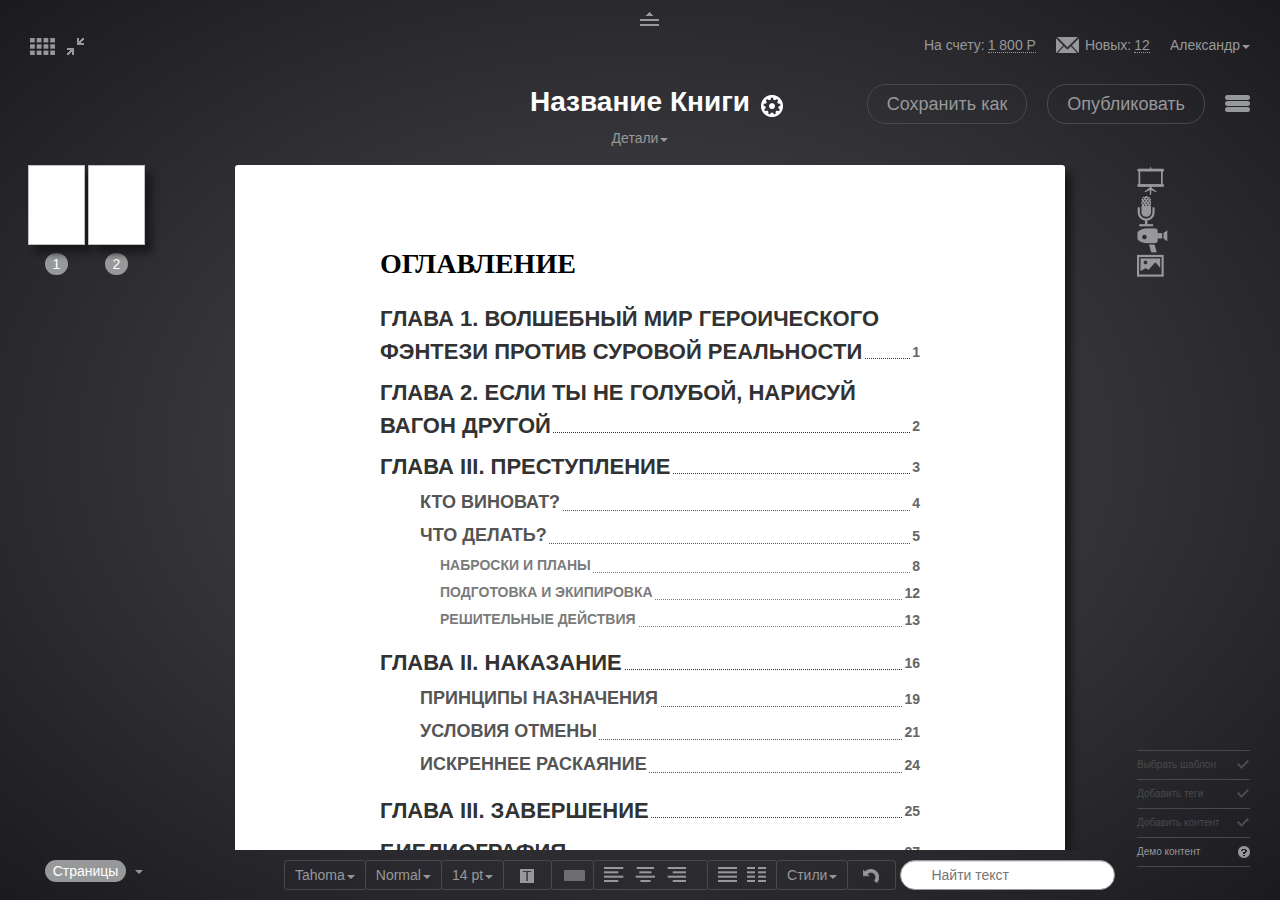
<file: index.html>
<!DOCTYPE html>
<html>
  <head>
    <meta charset="utf-8">
    <title>LO</title>
    <link href="./css/main.css" rel="stylesheet">
    <script data-main="js/app" src="./js/lib/require.js"></script>
  </head>
  <body>
    <div id="top">
      <div class="controls">
        <span class="bar"><span class="up"></span></span>
      </div>
      <div class="row">
        <div class="win-control">
          <span class="ico dashboard"></span><span class="ico resize-small"></span>
        </div>
        <div class="personal-panel">
          <div class="account">
            <span>На счету:<em>1 800 Р</em></span>
          </div>
          <div class="msg">
            <span>Новых:<em>12</em></span>
          </div>
          <div class="login">
            <div class="dropdown">
              <span>Александр<b class="caret"></b></span>
              <ul>
                <li>
                  1
                </li>
                <li>
                  2
                </li>
              </ul>
            </div>
          </div>
        </div>
      </div>
      <div class="row">
        <div class="centr">
          <div class="row">
            <h1 class="book-name">
              Название Книги<span class="ico settings"></span>
            </h1>
            <div class="book-control">
              <a class="btn">Сохранить как</a><a class="btn">Опубликовать</a><a class="collapse"><span class="collapse-bar">
                  <div class="icon-bar"></div>
                  <div class="icon-bar"></div>
                  <div class="icon-bar"></div>
                </span></a>
            </div>
          </div>
          <div class="row">
            <div class="dropdown">
              <span class="spec">Детали<b class="caret"></b></span>
              <ul>
                <li>
                  1
                </li>
                <li>
                  2
                </li>
              </ul>
            </div>
          </div>
        </div>
      </div>
    </div>
    <div id="left-side">
      <div class="content">
        <ul class="prev-pages">
          <li>
            <div class="prev-page">
              <img>
            </div>
            <span class="num-page">1</span>
          </li>
          <li>
            <div class="prev-page">
              <img>
            </div>
            <span class="num-page">2</span>
          </li>
        </ul>
      </div>
    </div>
    <div id="right-side">
      <div class="content">
        <div class="media">
          <ul>
            <li>
              <span class="ico prezent"></span>
            </li>
            <li>
              <span class="ico micro"></span>
            </li>
            <li>
              <span class="ico camera"></span>
            </li>
            <li>
              <span class="ico pictr"></span>
            </li>
          </ul>
        </div>
        <div class="info">
          <ul>
            <li>
              <span>Выбрать шаблон</span>
            </li>
            <li>
              <span>Добавить теги </span>
            </li>
            <li>
              <span>Добавить контент</span>
            </li>
            <li class="state-quest">
              <span>Демо контент</span>
            </li>
          </ul>
        </div>
      </div>
    </div>
    <div id="main">
      <div class="content page_container">
        <div class="page">
          <div class="container">
            <h1 class="toc_title">
              Оглавление
            </h1>
            <ul class="toc">
              <li>
                <p>
                  <span class="toc_text">ГЛАВА 1. ВОЛШЕБНЫЙ МИР ГЕРОИЧЕСКОГО ФЭНТЕЗИ ПРОТИВ СУРОВОЙ РЕАЛЬНОСТИ</span><span class="dotted_line"></span><span class="toc_num_page">1</span>
                </p>
              </li>
              <li>
                <p>
                  <span class="toc_text">ГЛАВА 2. ЕСЛИ ТЫ НЕ ГОЛУБОЙ, НАРИСУЙ ВАГОН ДРУГОЙ</span><span class="dotted_line"></span><span class="toc_num_page">2</span>
                </p>
              </li>
              <li>
                <p>
                  <span class="toc_text">глава III. Преступление</span><span class="dotted_line"></span><span class="toc_num_page">3</span>
                </p>
                <ul>
                  <li>
                    <p>
                      <span class="toc_text">Кто виноват?</span><span class="dotted_line"></span><span class="toc_num_page">4</span>
                    </p>
                  </li>
                  <li>
                    <p>
                      <span class="toc_text">Что делать?</span><span class="dotted_line"></span><span class="toc_num_page">5</span>
                    </p>
                    <ul>
                      <li>
                        <p>
                          <span class="toc_text">Наброски и планы</span><span class="dotted_line"></span><span class="toc_num_page">8</span>
                        </p>
                      </li>
                      <li>
                        <p>
                          <span class="toc_text">подготовка и экипировка</span><span class="dotted_line"></span><span class="toc_num_page">12</span>
                        </p>
                      </li>
                      <li>
                        <p>
                          <span class="toc_text">решительные действия</span><span class="dotted_line"></span><span class="toc_num_page">13</span>
                        </p>
                      </li>
                    </ul>
                  </li>
                </ul>
              </li>
              <li>
                <p>
                  <span class="toc_text">глава II. наказание</span><span class="dotted_line"></span><span class="toc_num_page">16</span>
                </p>
                <ul>
                  <li>
                    <p>
                      <span class="toc_text">Принципы назначения</span><span class="dotted_line"></span><span class="toc_num_page">19</span>
                    </p>
                  </li>
                  <li>
                    <p>
                      <span class="toc_text">Условия отмены</span><span class="dotted_line"></span><span class="toc_num_page">21</span>
                    </p>
                  </li>
                  <li>
                    <p>
                      <span class="toc_text">Искреннее раскаяние</span><span class="dotted_line"></span><span class="toc_num_page">24</span>
                    </p>
                  </li>
                </ul>
              </li>
              <li>
                <p>
                  <span class="toc_text">глава III. Завершение</span><span class="dotted_line"></span><span class="toc_num_page">25</span>
                </p>
              </li>
              <li>
                <p>
                  <span class="toc_text">Библиография</span><span class="dotted_line"></span><span class="toc_num_page">27</span>
                </p>
              </li>
            </ul>
          </div>
        </div>
        <div class="page">
          <div class="container">
            <h2>
              Main content
            </h2>
            <p>
              Lorem ipsum dolor sit amet, consectetuer adipiscing elit. Morbi eget elit. Donec pulvinar. Fusce non est ac libero blandit laoreet. Pellentesque iaculis erat. Cras ullamcorper. Vivamus et nibh. Quisque vel leo vitae felis hendrerit fermentum. Donec consectetuer, nunc id mattis elementum, lacus ligula fringilla leo, quis varius lacus turpis sit amet massa. Morbi accumsan ante suscipit ipsum. Curabitur non tellus nec metus venenatis iaculis. Donec tempor nunc. Mauris sit amet erat. Vestibulum sed nulla ac nisl dapibus porta. Praesent a nisi quis nisl cursus tempor. Praesent semper laoreet nisl. Donec id urna.
            </p>
          </div>
          <div class="page-tools">
            <span class="ico select"></span><span class="ico text"></span>
          </div>
        </div>
      </div>
    </div>
    <div id="footer">
      <div class="content">
        <div class="filter-page">
          <ul>
            <li>
              <span>Главы</span>
            </li>
            <li>
              <span>Тизеры</span>
            </li>
            <li>
              <span>Отбивки</span>
            </li>
            <li>
              <span>Демо</span>
            </li>
            <li class="selected">
              <span>Страницы</span>
            </li>
          </ul>
          <b class="caret"></b>
        </div>
        <div class="tools">
          <ul class="editor">
            <li>
              <span>Tahoma<b class="caret"></b></span>
            </li>
            <li>
              <span>Normal<b class="caret"></b></span>
            </li>
            <li>
              <span>14 pt<b class="caret"></b></span>
            </li>
            <li>
              <span class="ico text-color"></span>
            </li>
            <li>
              <span class="ico bgr-color"><i></i></span>
            </li>
            <li>
              <span class="ico text-al-left"></span><span class="ico text-al-center"></span><span class="ico text-al-right"></span>
            </li>
            <li>
              <span class="ico column-one"></span><span class="ico column-two"></span>
            </li>
            <li>
              <span>Стили<b class="caret"></b></span>
            </li>
            <li>
              <span class="ico undo"></span>
            </li>
          </ul>
          <div class="search">
            <input placeholder="Найти текст">
          </div>
        </div>
      </div>
    </div>
  </body>
</html>
<div class="popover top search-result blue-title dn">
  <div class="arrow"></div>
  <div class="popover-content">
    <dl>
      <dt>
        В тексте:
      </dt>
      <dd>
        <strong>Desire For A Beter </strong><a>стр. 61</a>
      </dd>
      <dd>
        <strong>Desire For A Beter </strong><a>стр. 121</a>
      </dd>
      <dd>
        <strong>Desire For A Beter </strong><a>стр. 139</a>
      </dd>
    </dl>
    <dl>
      <dt>
        В заголовках:
      </dt>
      <dd>
        <strong>Desire For A Beter </strong><a>стр. 61</a>
      </dd>
    </dl>
    <dl>
      <dt>
        В подписях:
      </dt>
      <dd>
        <strong>Desire For A Beter </strong><a>стр. 115</a>
      </dd>
    </dl>
  </div>
  <h3 class="popover-title">
    Все результаты     
  </h3>
</div>
<div class="popover left medialib pic dn">
  <div class="arrow"></div>
  <div class="popover-content">
    <div class="dir">
      <ul>
        <li class="active">
          <span>Photobank</span>
          <ul>
            <li class="active">
              <div class="stick"></div>
              <span>Sunlowers</span>
            </li>
            <li>
              <div class="stick"></div>
              <span>Sky</span>
            </li>
          </ul>
        </li>
        <li>
          <span>Book Photos</span>
          <ul>
            <li>
              <div class="stick"></div>
              <span>Graphics</span>
            </li>
            <li>
              <div class="stick"></div>
              <span>Minimal</span>
            </li>
          </ul>
        </li>
        <li>
          <span>Book Photos</span>
        </li>
        <li>
          <span>Photobank</span>
          <ul>
            <li>
              <div class="stick"></div>
              <span>Graphics</span>
            </li>
            <li>
              <div class="stick"></div>
              <span>Photos</span>
            </li>
            <li>
              <div class="stick"></div>
              <span>Pics</span>
            </li>
          </ul>
        </li>
        <li>
          <span>Fotolia</span>
          <ul>
            <li>
              <div class="stick"></div>
              <span>Book Photos</span>
            </li>
          </ul>
        </li>
        <li>
          <span>Photobank</span>
          <ul>
            <li>
              <div class="stick"></div>
              <span>Graphics</span>
            </li>
            <li>
              <div class="stick"></div>
              <span>Photos</span>
            </li>
            <li>
              <div class="stick"></div>
              <span>Pics</span>
            </li>
          </ul>
        </li>
        <li>
          <span>Photobank</span>
          <ul>
            <li>
              <div class="stick"></div>
              <span>Graphics</span>
            </li>
            <li>
              <div class="stick"></div>
              <span>Photos</span>
            </li>
            <li>
              <div class="stick"></div>
              <span>Pics</span>
            </li>
          </ul>
        </li>
      </ul>
    </div>
    <div class="main">
      <ul class="filter">
        <li>
          <a class="active">По имени</a>
        </li>
        <li>
          <a>По дате</a>
        </li>
        <li>
          <a>По размеру</a>
        </li>
      </ul>
      <ul class="select-media">
        <li>
          <img src="./img/example.jpg"><input hidden="hidden" id="media-pic-0" name="media-pic" type="radio"><label for="media-pic-0">1.jpg</label>
        </li>
        <li>
          <img src="./img/example.jpg"><input hidden="hidden" id="media-pic-1" name="media-pic" type="radio"><label for="media-pic-1">2.jpg</label>
        </li>
      </ul>
    </div>
  </div>
</div>
</file>
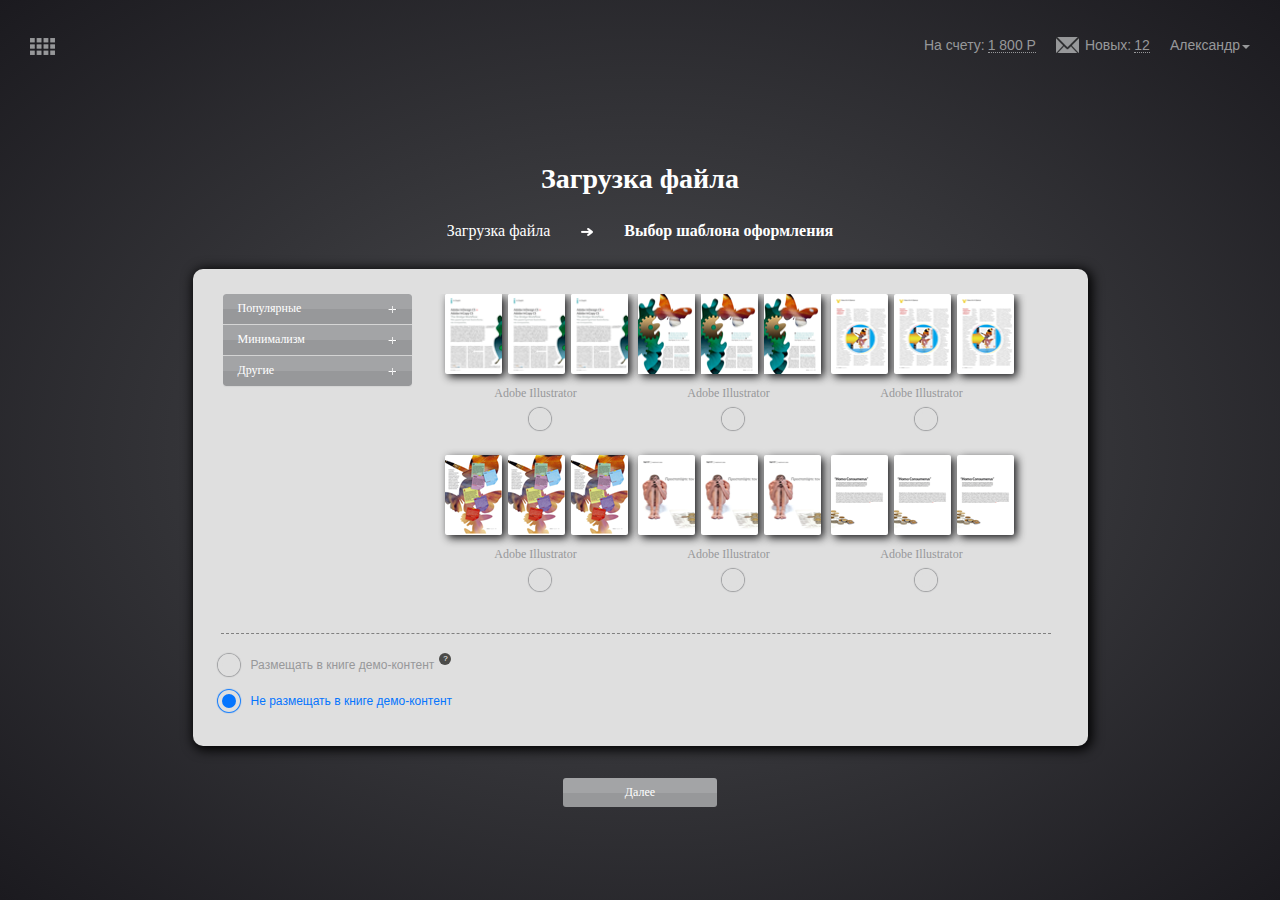
<file: select-template.html>
<!DOCTYPE html>
<html>
  <head>
    <meta charset="utf-8">
    <title>
      LO - Выбор шаблона
    </title>
    <link href="./css/main.css" rel="stylesheet">
  </head>
  <body>
    <div id="top">
      <div class="controls">
        <span class="bar"></span>
      </div>
      <div class="row">
        <div class="win-control">
          <span class="ico dashboard"></span>
        </div>
        <div class="personal-panel">
          <div class="account">
            <span>На счету:<em>1 800 Р</em></span>
          </div>
          <div class="msg">
            <span>Новых:<em>12</em></span>
          </div>
          <div class="login">
            <div class="dropdown">
              <span>Александр<b class="caret"></b></span>
              <ul>
                <li>
                  1
                </li>
                <li>
                  2
                </li>
              </ul>
            </div>
          </div>
        </div>
      </div>
    </div>
    <div id="select-template">
      <div class="row">
        <h1 class="upload_files">
          Загрузка файла
        </h1>
      </div>
      <div class="row">
        <div class="additional-title">
          <h2 class="select-templ">
            Загрузка файла
          </h2>
          <span class="arrow"></span>
          <h2 class="select-templ">
            <strong>Выбор шаблона оформления</strong>
          </h2>
        </div>
      </div>
      <div class="row">
        <div class="well">
          <div id="filter-theme">
            <div class="panel-group" id="accordion">
              <div class="panel panel-default" id="collapseOne">
                <div class="panel-heading">
                  <h4 class="panel-title">
                    <a data-parent="#accordion" data-toggle="collapse" href="#collapseOne">Популярные</a><a class="minus" href="#collapseOne"></a>
                  </h4>
                </div>
                <div class="panel-collapse collapse">
                  <div class="panel-body">
                    <ul>
                      <li>
                        <a>Детектив</a>
                      </li>
                      <li>
                        <a>Триллер</a>
                      </li>
                      <li>
                        <a>Роман</a>
                      </li>
                      <li>
                        <a>Гараж</a>
                      </li>
                      <li>
                        <a>Ретро</a>
                      </li>
                      <li>
                        <a>Модные</a>
                      </li>
                    </ul>
                  </div>
                </div>
              </div>
              <div class="panel panel-default" id="collapseTwo">
                <div class="panel-heading">
                  <h4 class="panel-title">
                    <a data-parent="#accordion" data-toggle="collapse" href="#collapseTwo">Минимализм</a><a class="minus" href="#collapseTwo"></a>
                  </h4>
                </div>
                <div class="panel-collapse collapse">
                  <div class="panel-body">
                    <ul>
                      <li>
                        <a>Гараж</a>
                      </li>
                      <li>
                        <a>Ретро</a>
                      </li>
                      <li>
                        <a>Модные</a>
                      </li>
                    </ul>
                  </div>
                </div>
              </div>
              <div class="panel panel-default" id="collapseThree">
                <div class="panel-heading">
                  <h4 class="panel-title">
                    <a data-parent="#accordion" data-toggle="collapse" href="#collapseThree">Другие</a><a class="minus" href="#collapseThree"></a>
                  </h4>
                </div>
                <div class="panel-collapse collapse">
                  <div class="panel-body">
                    <ul>
                      <li>
                        <a>Роман</a>
                      </li>
                      <li>
                        <a>Гараж</a>
                      </li>
                      <li>
                        <a>Ретро</a>
                      </li>
                      <li>
                        <a>Модные</a>
                      </li>
                      <li>
                        <a>Детектив</a>
                      </li>
                      <li>
                        <a>Триллер</a>
                      </li>
                    </ul>
                  </div>
                </div>
              </div>
            </div>
          </div>
          <div id="preview-theme">
            <div class="list_theme">
              <ul class="prev-pages custom-radio-input">
                <li>
                  <div class="prev-page">
                    <img src="/img/sempl_prev1.png">
                  </div>
                  <div class="prev-page">
                    <img src="/img/sempl_prev1.png">
                  </div>
                  <div class="prev-page">
                    <img src="/img/sempl_prev1.png">
                  </div>
                  <span>Adobe Illustrator</span><input hidden="hidden" id="media-pic-1" name="media-pic" type="radio"><label for="media-pic-1"></label>
                </li>
                <li>
                  <div class="prev-page">
                    <img src="/img/sempl_prev2.png">
                  </div>
                  <div class="prev-page">
                    <img src="/img/sempl_prev2.png">
                  </div>
                  <div class="prev-page">
                    <img src="/img/sempl_prev2.png">
                  </div>
                  <span>Adobe Illustrator</span><input hidden="hidden" id="media-pic-2" name="media-pic" type="radio"><label for="media-pic-2"></label>
                </li>
                <li>
                  <div class="prev-page">
                    <img src="/img/sempl_prev3.png">
                  </div>
                  <div class="prev-page">
                    <img src="/img/sempl_prev3.png">
                  </div>
                  <div class="prev-page">
                    <img src="/img/sempl_prev3.png">
                  </div>
                  <span>Adobe Illustrator</span><input hidden="hidden" id="media-pic-3" name="media-pic" type="radio"><label for="media-pic-3"></label>
                </li>
                <li>
                  <div class="prev-page">
                    <img src="/img/sempl_prev4.png">
                  </div>
                  <div class="prev-page">
                    <img src="/img/sempl_prev4.png">
                  </div>
                  <div class="prev-page">
                    <img src="/img/sempl_prev4.png">
                  </div>
                  <span>Adobe Illustrator</span><input hidden="hidden" id="media-pic-4" name="media-pic" type="radio"><label for="media-pic-4"></label>
                </li>
                <li>
                  <div class="prev-page">
                    <img src="/img/sempl_prev5.png">
                  </div>
                  <div class="prev-page">
                    <img src="/img/sempl_prev5.png">
                  </div>
                  <div class="prev-page">
                    <img src="/img/sempl_prev5.png">
                  </div>
                  <span>Adobe Illustrator</span><input hidden="hidden" id="media-pic-5" name="media-pic" type="radio"><label for="media-pic-5"></label>
                </li>
                <li>
                  <div class="prev-page">
                    <img src="/img/sempl_prev6.png">
                  </div>
                  <div class="prev-page">
                    <img src="/img/sempl_prev6.png">
                  </div>
                  <div class="prev-page">
                    <img src="/img/sempl_prev6.png">
                  </div>
                  <span>Adobe Illustrator</span><input hidden="hidden" id="media-pic-6" name="media-pic" type="radio"><label for="media-pic-6"></label>
                </li>
                <li>
                  <div class="prev-page">
                    <img src="/img/sempl_prev7.png">
                  </div>
                  <div class="prev-page">
                    <img src="/img/sempl_prev7.png">
                  </div>
                  <div class="prev-page">
                    <img src="/img/sempl_prev7.png">
                  </div>
                  <span>Adobe Illustrator</span><input hidden="hidden" id="media-pic-7" name="media-pic" type="radio"><label for="media-pic-7"></label>
                </li>
                <li>
                  <div class="prev-page">
                    <img src="/img/sempl_prev8.png">
                  </div>
                  <div class="prev-page">
                    <img src="/img/sempl_prev8.png">
                  </div>
                  <div class="prev-page">
                    <img src="/img/sempl_prev8.png">
                  </div>
                  <span>Adobe Illustrator</span><input hidden="hidden" id="media-pic-8" name="media-pic" type="radio"><label for="media-pic-8"></label>
                </li>
              </ul>
            </div>
          </div>
          <div class="separation-line"></div>
          <div class="option custom-radio-input active-blue">
            <input hidden="hidden" id="option-demo-true" name="option-demo" type="radio"><label for="option-demo-true">Размещать в книге демо-контент<span class="reference-info"><em>?</em></span></label><input checked="checked" hidden="hidden" id="option-demo-false" name="option-demo" type="radio"><label for="option-demo-false">Не размещать в книге демо-контент</label>
          </div>
        </div>
        <div class="button upload_book">
          Далее
        </div>
      </div>
    </div>
  </body>
</html>
</file>
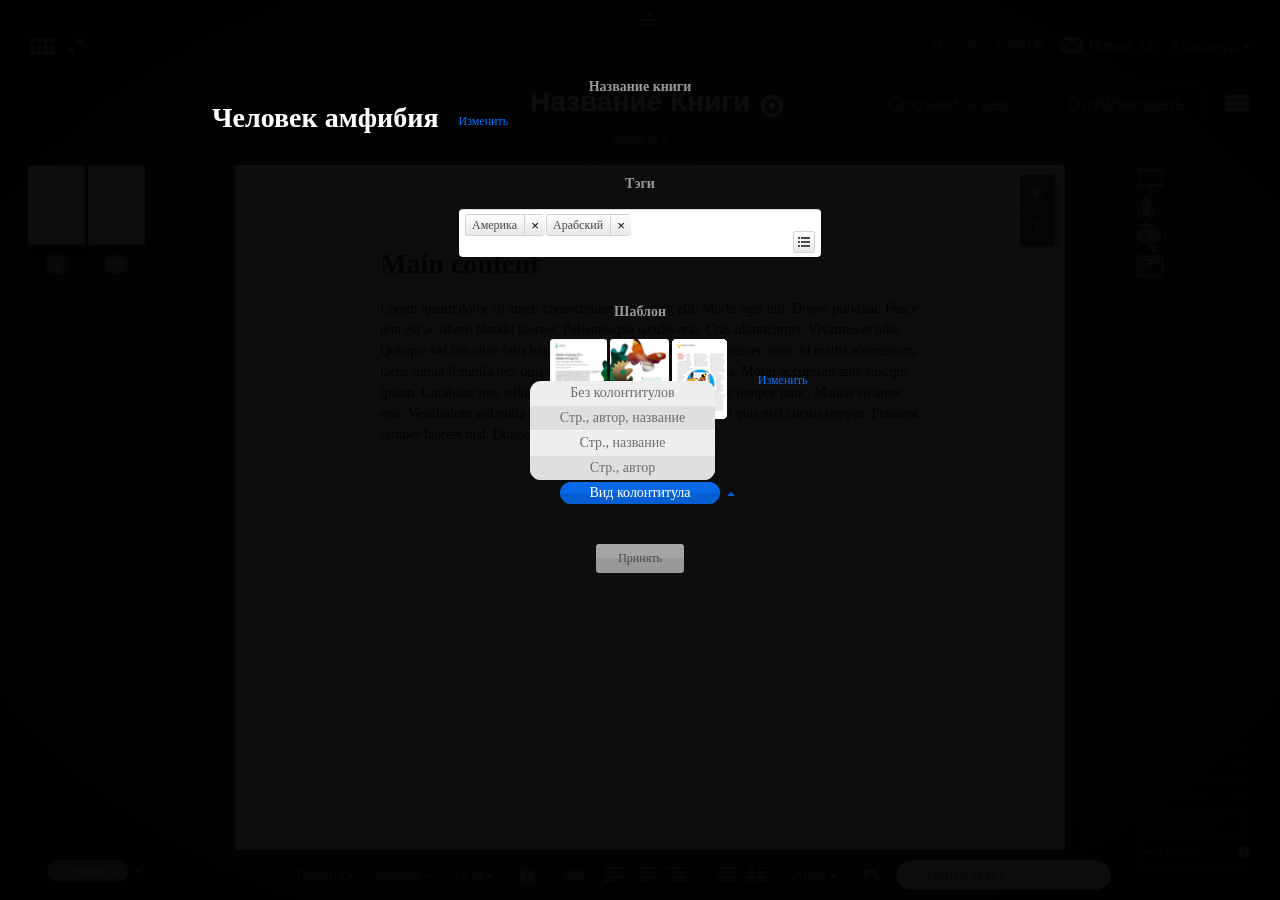
<file: settings.html>
<!DOCTYPE html><html><head><meta charset="utf-8"><title>LO</title><link href="./css/main.css" rel="stylesheet"><script data-main="js/app" src="./js/lib/require.js"></script></head><body><div id="top"><div class="controls"><span class="bar"><span class="up"></span></span></div><div class="row"><div class="win-control"><span class="ico dashboard"></span><span class="ico resize-small"></span></div><div class="personal-panel"><div class="account"><span>На счету:<em>1 800 Р</em></span></div><div class="msg"><span>Новых:<em>12</em></span></div><div class="login"><div class="dropdown"><span>Александр<b class="caret"></b></span><ul><li>1</li><li>2</li></ul></div></div></div></div><div class="row"><div class="centr"><div class="row"><h1 class="book-name">Название Книги<span class="ico settings"></span></h1><div class="book-control"><a class="btn">Сохранить как</a><a class="btn">Опубликовать</a><a class="collapse"><span class="collapse-bar"><div class="icon-bar"></div><div class="icon-bar"></div><div class="icon-bar"></div></span></a></div></div><div class="row"><div class="dropdown"><span class="spec">Детали<b class="caret"></b></span><ul><li>1</li><li>2</li></ul></div></div></div></div></div><div id="left-side"><div class="content"><ul class="prev-pages"><li><div class="prev-page"><img></div><span class="num-page">1</span></li><li><div class="prev-page"><img></div><span class="num-page">2</span></li></ul></div></div><div id="right-side"><div class="content"><div class="media"><ul><li><span class="ico prezent"></span></li><li><span class="ico micro"></span></li><li><span class="ico camera"></span></li><li><span class="ico pictr"></span></li></ul></div><div class="info"><ul><li><span>Выбрать шаблон</span></li><li><span>Добавить теги </span></li><li><span>Добавить контент</span></li><li class="state-quest"><span>Демо контент</span></li></ul></div></div></div><div id="main"><div class="content page_container"><div class="page"><div class="container"><h2>Main content</h2><p>Lorem ipsum dolor sit amet, consectetuer adipiscing elit. Morbi eget elit. Donec pulvinar. Fusce non est ac libero blandit laoreet. Pellentesque iaculis erat. Cras ullamcorper. Vivamus et nibh. Quisque vel leo vitae felis hendrerit fermentum. Donec consectetuer, nunc id mattis elementum, lacus ligula fringilla leo, quis varius lacus turpis sit amet massa. Morbi accumsan ante suscipit ipsum. Curabitur non tellus nec metus venenatis iaculis. Donec tempor nunc. Mauris sit amet erat. Vestibulum sed nulla ac nisl dapibus porta. Praesent a nisi quis nisl cursus tempor. Praesent semper laoreet nisl. Donec id urna.</p></div><div class="page-tools"><span class="ico select"></span><span class="ico text"></span></div></div></div></div><div id="footer"><div class="content"><div class="filter-page"><ul><li><span>Главы</span></li><li><span>Тизеры</span></li><li><span>Отбивки</span></li><li><span>Демо</span></li><li class="selected"><span>Страницы</span></li></ul><b class="caret"></b></div><div class="tools"><ul class="editor"><li><span>Tahoma<b class="caret"></b></span></li><li><span>Normal<b class="caret"></b></span></li><li><span>14 pt<b class="caret"></b></span></li><li><span class="ico text-color"></span></li><li><span class="ico bgr-color"><i></i></span></li><li><span class="ico text-al-left"></span><span class="ico text-al-center"></span><span class="ico text-al-right"></span></li><li><span class="ico column-one"></span><span class="ico column-two"></span></li><li><span>Стили<b class="caret"></b></span></li><li><span class="ico undo"></span></li></ul><div class="search"><input placeholder="Найти текст"></div></div></div></div></body></html><div class="popover top search-result blue-title dn"><div class="arrow"></div><div class="popover-content"><dl><dt>В тексте:</dt><dd><strong>Desire For A Beter </strong><a>стр. 61</a></dd><dd><strong>Desire For A Beter </strong><a>стр. 121</a></dd><dd><strong>Desire For A Beter </strong><a>стр. 139</a></dd></dl><dl><dt>В заголовках:</dt><dd><strong>Desire For A Beter </strong><a>стр. 61</a></dd></dl><dl><dt>В подписях:</dt><dd><strong>Desire For A Beter </strong><a>стр. 115</a></dd></dl></div><h3 class="popover-title">Все результаты     </h3></div><div class="popover left medialib pic dn"><div class="arrow"></div><div class="popover-content"><div class="dir"><ul><li class="active"><span>Photobank</span><ul><li class="active"><div class="stick"></div><span>Sunlowers</span></li><li><div class="stick"></div><span>Sky</span></li></ul></li><li><span>Book Photos</span><ul><li><div class="stick"></div><span>Graphics</span></li><li><div class="stick"></div><span>Minimal</span></li></ul></li><li><span>Book Photos</span></li><li><span>Photobank</span><ul><li><div class="stick"></div><span>Graphics</span></li><li><div class="stick"></div><span>Photos</span></li><li><div class="stick"></div><span>Pics</span></li></ul></li><li><span>Fotolia</span><ul><li><div class="stick"></div><span>Book Photos</span></li></ul></li><li><span>Photobank</span><ul><li><div class="stick"></div><span>Graphics</span></li><li><div class="stick"></div><span>Photos</span></li><li><div class="stick"></div><span>Pics</span></li></ul></li><li><span>Photobank</span><ul><li><div class="stick"></div><span>Graphics</span></li><li><div class="stick"></div><span>Photos</span></li><li><div class="stick"></div><span>Pics</span></li></ul></li></ul></div><div class="main"><ul class="filter"><li><a class="active">По имени</a></li><li><a>По дате</a></li><li><a>По размеру</a></li></ul><ul class="select-media"><li><img src="./img/example.jpg"><input hidden="hidden" id="media-pic-0" name="media-pic" type="radio"><label for="media-pic-0">1.jpg</label></li><li><img src="./img/example.jpg"><input hidden="hidden" id="media-pic-1" name="media-pic" type="radio"><label for="media-pic-1">2.jpg</label></li></ul></div></div></div><!-- Modal --><div aria-hidden="true" aria-labelledby="myModalLabel" class="modal fade in" id="mySettingsModal" role="dialog" style="display:block;" tabindex="-1"><div class="modal-dialog"><div class="modal-content"><div class="modal-body"><h4>Название книги</h4><h1>Человек амфибия<a class="change">Изменить</a></h1><h3>Тэги</h3><div class="tags"><div class="simulate-input"><div class="tag">Америка<button class="close" title="Удалить">&times;</button></div><div class="tag">Арабский<button class="close" title="Удалить">&times;</button></div><input><i class="ico-list"></i><div class="all-tags dn"><p class="text-danger">Нажмите на слово, для выбора тега</p><p class="text-muted">Добавлено: 2 из 5</p><hr><ul><li>Август</li><li>Австралия</li><li>Автограф</li><li>Автомойка</li><li>Автостоп</li><li>Агент</li><li>Азия</li><li>Актер</li><li>Актив</li><li>Алкоголь</li><li>Альбом</li><li class="selected">Америка</li><li>Ангел</li><li>Англия</li><li>Ансамбль</li><li>Апрель</li><li class="selected">Арабский</li><li>Армия</li><li>Архив</li><li>Архитектура</li><li>Ассистент</li><li>Армия</li><li>Архив</li><li>Архитектура</li><li>Ассистент</li><li>Армия</li><li>Архив</li><li>Архитектура</li><li>Ассистент</li><li>Армия</li><li>Архив</li><li>Архитектура</li><li>Ассистент</li><li>Армия</li><li>Архив</li><li>Архитектура</li><li>Ассистент</li></ul><div class="abc"><p><a>А </a><a>Б </a><a>В </a><a>Г </a><a>Д </a><a>Е </a><a>Ж </a><a>З </a><a>И </a><a>К </a><a>Л </a><a>М </a><a>Н </a><a>О </a><a>П </a><a>Р </a><a>С </a><a>Т </a><a>У </a><a>Ф </a><a>Х </a><a>Ц </a><a>Ч </a><a>Ш </a><a>Щ </a><a>Э </a><a>Ю </a><a>Я</a></p></div><hr><div class="addTagLblt">Добавить теги</div><div class="clearSelected">Очистить выбранное</div><div class="clearfix"></div></div></div></div><div class="theme"><h3>Шаблон</h3><div class="preview_theme"><div class="prev-page"><img src="/img/sempl_prev1.png"></div><div class="prev-page"><img src="/img/sempl_prev2.png"></div><div class="prev-page"><img src="/img/sempl_prev3.png"></div><a class="change">Изменить</a></div></div><div class="dropcaps"><h3>Буквицы</h3><div class="option custom-radio-input"><input id="option-dropcaps-true" name="option-dropcaps" type="radio"><label for="option-dropcaps-true">Установить в тексте буквицы</label><input checked="checked" id="option-dropcaps-false" name="option-dropcaps" type="radio"><label for="option-dropcaps-false">Не устанавливать в тексте буквицы</label></div><div class="clearfix"></div></div><div class="vignette"><h3>Виньетки</h3><div class="option custom-radio-input"><input id="option-vignette-true" name="option-vignette" type="radio"><label for="option-vignette-true">Установить виньетки</label><input checked="checked" id="option-vignette-false" name="option-vignette" type="radio"><label for="option-vignette-false">Не устанавливать виньетки</label></div><div class="clearfix"></div></div><div class="colontitle block-centre"><div class="colotitles"><a class="blue-button">Вид колонтитула<span class="caret"></span></a><ul><li><a>Без колонтитулов</a></li><li><a>Стр., автор, название</a></li><li><a>Стр., название</a></li><li><a>Стр., автор</a></li></ul></div></div><div class="block-centre"><a class="button">Принять</a></div></div></div></div></div><div class="modal-backdrop fade in settings"></div>
</file>
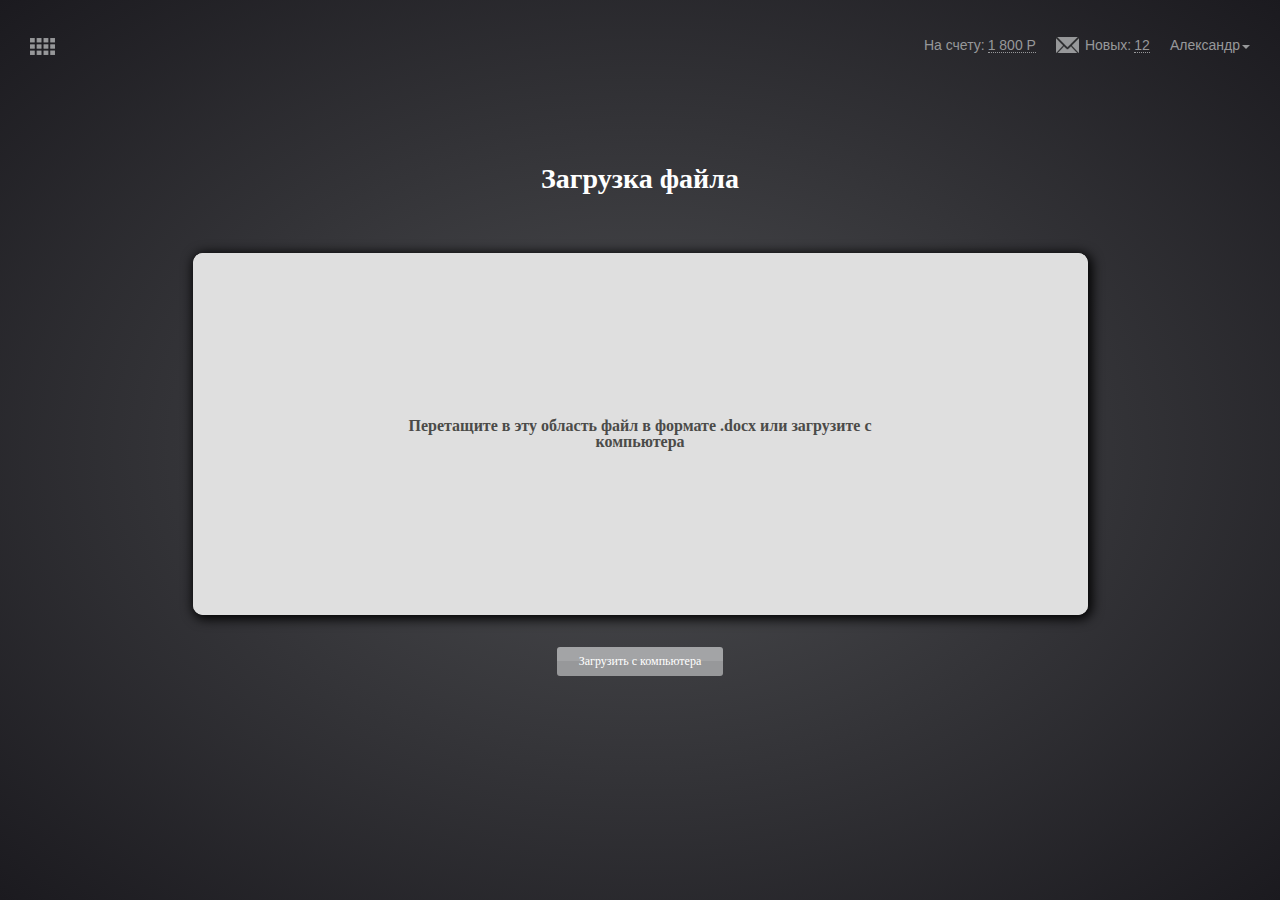
<file: upload.html>
<!DOCTYPE html>
<html>
	<head>
		<meta charset="utf-8">
		<title>
			LO - Upload
		</title>
		<link href="./css/main.css" rel="stylesheet">
		<script data-main="js/app" src="./js/lib/require.js"></script>
		<script type="text/javascript">
			var cSpeed=9;
			var cWidth=76;
			var cHeight=76;
			var cTotalFrames=12;
			var cFrameWidth=76;
			var cImageSrc='/img/sprites.png';
			
			var cImageTimeout=false;
			var cIndex=0;
			var cXpos=0;
			var cPreloaderTimeout=false;
			var SECONDS_BETWEEN_FRAMES=0;
			
			function startAnimation(){
			
			  document.getElementById('preloderUpload').style.backgroundImage='url('+cImageSrc+')';
			  document.getElementById('preloderUpload').style.width=cWidth+'px';
			  document.getElementById('preloderUpload').style.height=cHeight+'px';
			
			  //FPS = Math.round(100/(maxSpeed+2-speed));
			  FPS = Math.round(100/cSpeed);
			  SECONDS_BETWEEN_FRAMES = 1 / FPS;
			
			  cPreloaderTimeout=setTimeout('continueAnimation()', SECONDS_BETWEEN_FRAMES/1000);
			
			}
			
			function continueAnimation(){
			
			  cXpos += cFrameWidth;
			  //increase the index so we know which frame of our animation we are currently on
			  cIndex += 1;
			
			  //if our cIndex is higher than our total number of frames, we're at the end and should restart
			  if (cIndex >= cTotalFrames) {
			    cXpos =0;
			    cIndex=0;
			  }
			
			  if(document.getElementById('preloderUpload'))
			    document.getElementById('preloderUpload').style.backgroundPosition=(-cXpos)+'px 0';
			
			  cPreloaderTimeout=setTimeout('continueAnimation()', SECONDS_BETWEEN_FRAMES*1000);
			}
			
			function stopAnimation(){//stops animation
			  clearTimeout(cPreloaderTimeout);
			  cPreloaderTimeout=false;
			}
			
			function imageLoader(s, fun)//Pre-loads the sprites image
			{
			  clearTimeout(cImageTimeout);
			  cImageTimeout=0;
			  genImage = new Image();
			  genImage.onload=function (){cImageTimeout=setTimeout(fun, 0)};
			  genImage.onerror=new Function('alert(\'Could not load the image\')');
			  genImage.src=s;
			}
			
			//The following code starts the animation
			new imageLoader(cImageSrc, 'startAnimation()');
		</script>
	</head>
	<body>
		<div id="top">
			<div class="controls">
				<span class="bar"></span>
			</div>
			<div class="row">
				<div class="win-control">
					<span class="ico dashboard"></span>
				</div>
				<div class="personal-panel">
					<div class="account">
						<span>На счету:<em>1 800 Р</em></span>
					</div>
					<div class="msg">
						<span>Новых:<em>12</em></span>
					</div>
					<div class="login">
						<div class="dropdown">
							<span>Александр<b class="caret"></b></span>
							<ul>
								<li>
									1
								</li>
								<li>
									2
								</li>
							</ul>
						</div>
					</div>
				</div>
			</div>
		</div>
		<div id="upload">
			<div class="row">
				<h1 class="upload_files">
					Загрузка файла
				</h1>
			</div>
			<div class="row">
				<div class="drop_area">
					<div class="tbl-cell vertalign-top" id="start_up_book">
						<p>
							Перетащите в эту область файл в формате .docx или загрузите с компьютера
						</p>
					</div>
					<div class="tbl-cell vertalign-top dark" id="hover_up_book">
						<p>
							Перетащите файл в эту область 
						</p>
						<img src="/img/drop_book.png">
					</div>
				</div>
				<div class="button upload_book">
					Загрузить с компьютера
				</div>
			</div>
		</div>
	</body>
</html>
</file>
<file: css/main.css>
@charset "UTF-8";
html, body, div, span, applet, object, iframe,
h1, h2, h3, h4, h5, h6, p, blockquote, pre,
a, abbr, acronym, address, big, cite, code,
del, dfn, em, img, ins, kbd, q, s, samp,
small, strike, strong, sub, sup, tt, var,
b, u, i, center,
dl, dt, dd, ol, ul, li,
fieldset, form, label, legend,
table, caption, tbody, tfoot, thead, tr, th, td,
article, aside, canvas, details, embed,
figure, figcaption, footer, header, hgroup,
menu, nav, output, ruby, section, summary,
time, mark, audio, video {
  margin: 0;
  padding: 0;
  border: 0;
  font: inherit;
  font-size: 100%;
  vertical-align: baseline;
}

html {
  line-height: 1;
}

ol, ul {
  list-style: none;
}

table {
  border-collapse: collapse;
  border-spacing: 0;
}

caption, th, td {
  text-align: left;
  font-weight: normal;
  vertical-align: middle;
}

q, blockquote {
  quotes: none;
}
q:before, q:after, blockquote:before, blockquote:after {
  content: "";
  content: none;
}

a img {
  border: none;
}

article, aside, details, figcaption, figure, footer, header, hgroup, menu, nav, section, summary {
  display: block;
}

.clearfix:before, .modal-footer:before, .clearfix:after, .modal-footer:after {
  content: " ";
  display: table;
}
.clearfix:after, .modal-footer:after {
  clear: both;
}

.dn, .hide {
  display: none;
}

.modal-open {
  overflow: hidden;
}

.modal {
  display: none;
  overflow: auto;
  overflow-y: scroll;
  position: fixed;
  top: 0;
  right: 0;
  bottom: 0;
  left: 0;
  z-index: 1050;
  -webkit-overflow-scrolling: touch;
  outline: 0;
}
.modal.fade .modal-dialog {
  transform: translate(0, -25%);
  transition: transform "0.3s ease-out";
}
.modal.in .modal-dialog {
  transform: translate(0, 0);
}

.modal-dialog {
  position: relative;
  margin: 30px auto;
}

.modal-content {
  position: relative;
  background-color: white;
  border: 1px solid #999999;
  border: 1px solid rgba(0, 0, 0, 0.2);
  border-radius: 5px;
  box-shadow: 0 3px 9px rgba(0, 0, 0, 0.5);
  background-clip: padding-box;
  max-width: 70%;
  margin: 0 auto;
  outline: none;
}

.modal-backdrop {
  position: fixed;
  top: 0;
  right: 0;
  bottom: 0;
  left: 0;
  z-index: 1040;
  background-color: black;
}
.modal-backdrop.fade {
  opacity: 0;
}
.modal-backdrop.in {
  opacity: 0.7;
}

.modal-header {
  padding: 15px;
  border-bottom: 1px solid #e5e5e5;
  min-height: 16.42857px;
}

.modal-header .close {
  margin-top: -2px;
}

.modal-title {
  margin: 0;
  line-height: 1.42857;
}

.modal-body {
  position: relative;
  padding: 20px;
}

.modal-footer {
  margin-top: 15px;
  padding: 19px 20px 20px;
  text-align: right;
  border-top: 1px solid #e5e5e5;
}
.modal-footer .btn + .btn {
  margin-left: 5px;
  margin-bottom: 0;
}
.modal-footer .btn-group .btn + .btn {
  margin-left: -1px;
}
.modal-footer .btn-block + .btn-block {
  margin-left: 0;
}

.modal.modal-video-preview .modal-header {
  background-color: #333333;
  position: relative;
  border-top-left-radius: 6px;
  border-top-right-radius: 6px;
}
.modal.modal-video-preview .modal-header .modal-title {
  text-align: center;
  font-weight: bold;
  font-family: Tahoma;
  font-size: 16px;
  color: #fff;
}
.modal.modal-video-preview .modal-header .close {
  position: absolute;
  right: -9px;
  top: -9px;
  width: 18px;
  height: 17px;
  color: #494949;
  background-color: #A3A4A6;
  background: linear-gradient(to top, #97989a 50%, #a3a4a6 50%);
  border: none;
  border-radius: 3px;
  font-size: 18px;
  line-height: 18px;
  padding: 0 1px;
  cursor: pointer;
}
.modal.modal-video-preview .modal-footer {
  border-top: 0;
  margin-top: 0;
  padding-top: 0;
}
.modal.modal-video-preview .modal-footer .btn.btn-default.close-modal {
  color: #fff;
  background-color: #A3A4A6;
  background: linear-gradient(to top, #97989a 50%, #a3a4a6 50%);
  border: none;
  border-radius: 3px;
  font-size: 16px;
}
.modal.modal-video-preview .modal-content {
  border-top-left-radius: 10px;
  border-top-right-radius: 10px;
}

#top {
  position: absolute;
  top: 0px;
  left: 0px;
  width: 100%;
  height: 175px;
  overflow: hidden;
  padding: 37px 0 0;
}

#main {
  position: absolute;
  top: 165px;
  left: 200px;
  right: 170px;
  bottom: 50px;
  overflow-x: hidden;
  overflow-y: auto;
  width: 900px;
  min-width: 600px;
}
#main .content {
  color: #000;
  padding: 0 0 10px 0;
  margin-right: 0;
  text-align: center;
}
#main .content .page .content {
  position: relative;
  margin: 85px 145px;
  text-align: left;
  overflow: hidden;
}
#main::-webkit-scrollbar {
  width: 26px;
}
#main::-webkit-scrollbar-track {
  background: -moz-linear-gradient(left, rgba(0, 0, 0, 0) 0%, rgba(0, 0, 0, 0) 12px, #000000 12.48px, #000000 12.48px, rgba(0, 0, 0, 0) 13.2px, rgba(0, 0, 0, 0) 100%);
  background: -o-linear-gradient(left, rgba(0, 0, 0, 0) 0%, rgba(0, 0, 0, 0) 12px, #000000 12.48px, #000000 12.48px, rgba(0, 0, 0, 0) 13.2px, rgba(0, 0, 0, 0) 100%);
  background: -webkit-linear-gradient(left, rgba(0, 0, 0, 0) 0%, rgba(0, 0, 0, 0) 12px, #000000 12.48px, #000000 12.48px, rgba(0, 0, 0, 0) 13.2px, rgba(0, 0, 0, 0) 100%);
  background: linear-gradient(to right, rgba(0, 0, 0, 0) 0%, rgba(0, 0, 0, 0) 12px, #000000 12.48px, #000000 12.48px, rgba(0, 0, 0, 0) 13.2px, rgba(0, 0, 0, 0) 100%);
}
#main::-webkit-scrollbar-thumb {
  background: -moz-radial-gradient(center, circle cover, #9f9ea3 0%, #8f9aa8 9px, rgba(0, 0, 0, 0.2) 13px, rgba(0, 0, 0, 0) 13px, rgba(0, 0, 0, 0) 24px);
  background: -o-radial-gradient(center, circle cover, #9f9ea3 0%, #8f9aa8 9px, rgba(0, 0, 0, 0.2) 13px, rgba(0, 0, 0, 0) 13px, rgba(0, 0, 0, 0) 24px);
  background: -webkit-radial-gradient(center, circle cover, #9f9ea3 0%, #8f9aa8 9px, rgba(0, 0, 0, 0.2) 13px, rgba(0, 0, 0, 0) 13px, rgba(0, 0, 0, 0) 24px);
  background: radial-gradient(center, circle cover, #9f9ea3 0%, #8f9aa8 9px, rgba(0, 0, 0, 0.2) 13px, rgba(0, 0, 0, 0) 13px, rgba(0, 0, 0, 0) 24px);
  min-height: 24px;
}

#left-side {
  position: absolute;
  top: 165px;
  left: 20px;
  bottom: 50px;
  width: 161px;
  overflow: auto;
}
#left-side::-webkit-scrollbar {
  width: 26px;
}
#left-side::-webkit-scrollbar-track {
  background: -moz-linear-gradient(left, rgba(0, 0, 0, 0) 0%, rgba(0, 0, 0, 0) 12px, #000000 12.48px, #000000 12.48px, rgba(0, 0, 0, 0) 13.2px, rgba(0, 0, 0, 0) 100%);
  background: -o-linear-gradient(left, rgba(0, 0, 0, 0) 0%, rgba(0, 0, 0, 0) 12px, #000000 12.48px, #000000 12.48px, rgba(0, 0, 0, 0) 13.2px, rgba(0, 0, 0, 0) 100%);
  background: -webkit-linear-gradient(left, rgba(0, 0, 0, 0) 0%, rgba(0, 0, 0, 0) 12px, #000000 12.48px, #000000 12.48px, rgba(0, 0, 0, 0) 13.2px, rgba(0, 0, 0, 0) 100%);
  background: linear-gradient(to right, rgba(0, 0, 0, 0) 0%, rgba(0, 0, 0, 0) 12px, #000000 12.48px, #000000 12.48px, rgba(0, 0, 0, 0) 13.2px, rgba(0, 0, 0, 0) 100%);
}
#left-side::-webkit-scrollbar-thumb {
  background: -moz-radial-gradient(center, circle cover, #9f9ea3 0%, #8f9aa8 9px, rgba(0, 0, 0, 0.2) 13px, rgba(0, 0, 0, 0) 13px, rgba(0, 0, 0, 0) 24px);
  background: -o-radial-gradient(center, circle cover, #9f9ea3 0%, #8f9aa8 9px, rgba(0, 0, 0, 0.2) 13px, rgba(0, 0, 0, 0) 13px, rgba(0, 0, 0, 0) 24px);
  background: -webkit-radial-gradient(center, circle cover, #9f9ea3 0%, #8f9aa8 9px, rgba(0, 0, 0, 0.2) 13px, rgba(0, 0, 0, 0) 13px, rgba(0, 0, 0, 0) 24px);
  background: radial-gradient(center, circle cover, #9f9ea3 0%, #8f9aa8 9px, rgba(0, 0, 0, 0.2) 13px, rgba(0, 0, 0, 0) 13px, rgba(0, 0, 0, 0) 24px);
  min-height: 24px;
}
#left-side .content {
  padding-left: 5px;
  padding-top: 0;
}

#right-side {
  position: absolute;
  top: 165px;
  right: 30px;
  bottom: 33px;
  width: 113px;
}
#right-side .content {
  padding: 0;
  display: table;
  height: 100%;
  width: 100%;
}

#footer {
  position: absolute;
  left: 10px;
  bottom: 20px;
  height: 30px;
  right: 143px;
}

.central-wall, #upload, #select-template {
  position: absolute;
  top: 165px;
  left: 0;
  right: 0;
  bottom: 0;
  text-align: center;
}

#upload {
  height: 362px;
}

.well, .drop_area {
  width: 895px;
  min-height: 362px;
  margin: 30px auto 0 auto;
  box-shadow: 2px 2px 12px 2px #000;
  background-color: #dfdfdf;
  border-radius: 10px;
}

@-webkit-keyframes progress-bar-stripes {
  from {
    background-position: 40px 0;
  }

  to {
    background-position: 0 0;
  }
}
@keyframes progress-bar-stripes {
  from {
    background-position: 40px 0;
  }

  to {
    background-position: 0 0;
  }
}
.progress {
  overflow: hidden;
  height: 20px;
  margin-bottom: 20px;
  background-color: whitesmoke;
  border-radius: 4px;
  -webkit-box-shadow: inset 0 1px 2px rgba(0, 0, 0, 0.1);
  -moz-box-shadow: inset 0 1px 2px rgba(0, 0, 0, 0.1);
  box-shadow: inset 0 1px 2px rgba(0, 0, 0, 0.1);
}

.progress-bar {
  float: left;
  width: 0%;
  height: 100%;
  font-size: 12px;
  line-height: 20px;
  color: white;
  text-align: center;
  background-color: #428bca;
  -webkit-box-shadow: inset 0 -1px 0 rgba(0, 0, 0, 0.15);
  -moz-box-shadow: inset 0 -1px 0 rgba(0, 0, 0, 0.15);
  box-shadow: inset 0 -1px 0 rgba(0, 0, 0, 0.15);
  -webkit-transition: width 0.6s ease;
  -moz-transition: width 0.6s ease;
  -o-transition: width 0.6s ease;
  transition: width 0.6s ease;
}

.progress-striped .progress-bar {
  background-color: #555555;
  background-image: -webkit-gradient(linear, 0 100%, 100% 0, color-stop(0.25, rgba(255, 255, 255, 0.15)), color-stop(0.25, transparent), color-stop(0.5, transparent), color-stop(0.5, rgba(255, 255, 255, 0.15)), color-stop(0.75, rgba(255, 255, 255, 0.15)), color-stop(0.75, transparent), to(transparent));
  background-image: -webkit-linear-gradient(45deg, rgba(255, 255, 255, 0.15) 25%, transparent 25%, transparent 50%, rgba(255, 255, 255, 0.15) 50%, rgba(255, 255, 255, 0.15) 75%, transparent 75%, transparent);
  background-image: -moz-linear-gradient(45deg, rgba(255, 255, 255, 0.15) 25%, transparent 25%, transparent 50%, rgba(255, 255, 255, 0.15) 50%, rgba(255, 255, 255, 0.15) 75%, transparent 75%, transparent);
  background-image: -o-linear-gradient(45deg, rgba(255, 255, 255, 0.15) 25%, transparent 25%, transparent 50%, rgba(255, 255, 255, 0.15) 50%, rgba(255, 255, 255, 0.15) 75%, transparent 75%, transparent);
  background-image: linear-gradient(45deg, rgba(255, 255, 255, 0.15) 25%, rgba(0, 0, 0, 0) 25%, rgba(0, 0, 0, 0) 50%, rgba(255, 255, 255, 0.15) 50%, rgba(255, 255, 255, 0.15) 75%, rgba(0, 0, 0, 0) 75%, rgba(0, 0, 0, 0));
  background-size: 40px 40px;
}

.progress.active .progress-bar {
  -webkit-animation: progress-bar-stripes 2s linear infinite;
  animation: progress-bar-stripes 2s linear infinite;
}

.progress-bar-success {
  background-color: #5cb85c;
}
.progress-striped .progress-bar-success {
  background-color: #555555;
  background-image: -webkit-gradient(linear, 0 100%, 100% 0, color-stop(0.25, rgba(255, 255, 255, 0.15)), color-stop(0.25, transparent), color-stop(0.5, transparent), color-stop(0.5, rgba(255, 255, 255, 0.15)), color-stop(0.75, rgba(255, 255, 255, 0.15)), color-stop(0.75, transparent), to(transparent));
  background-image: -webkit-linear-gradient(45deg, rgba(255, 255, 255, 0.15) 25%, transparent 25%, transparent 50%, rgba(255, 255, 255, 0.15) 50%, rgba(255, 255, 255, 0.15) 75%, transparent 75%, transparent);
  background-image: -moz-linear-gradient(45deg, rgba(255, 255, 255, 0.15) 25%, transparent 25%, transparent 50%, rgba(255, 255, 255, 0.15) 50%, rgba(255, 255, 255, 0.15) 75%, transparent 75%, transparent);
  background-image: -o-linear-gradient(45deg, rgba(255, 255, 255, 0.15) 25%, transparent 25%, transparent 50%, rgba(255, 255, 255, 0.15) 50%, rgba(255, 255, 255, 0.15) 75%, transparent 75%, transparent);
  background-image: linear-gradient(45deg, rgba(255, 255, 255, 0.15) 25%, rgba(0, 0, 0, 0) 25%, rgba(0, 0, 0, 0) 50%, rgba(255, 255, 255, 0.15) 50%, rgba(255, 255, 255, 0.15) 75%, rgba(0, 0, 0, 0) 75%, rgba(0, 0, 0, 0));
}

.progress-bar-info {
  background-color: #5bc0de;
}
.progress-striped .progress-bar-info {
  background-color: #555555;
  background-image: -webkit-gradient(linear, 0 100%, 100% 0, color-stop(0.25, rgba(255, 255, 255, 0.15)), color-stop(0.25, transparent), color-stop(0.5, transparent), color-stop(0.5, rgba(255, 255, 255, 0.15)), color-stop(0.75, rgba(255, 255, 255, 0.15)), color-stop(0.75, transparent), to(transparent));
  background-image: -webkit-linear-gradient(45deg, rgba(255, 255, 255, 0.15) 25%, transparent 25%, transparent 50%, rgba(255, 255, 255, 0.15) 50%, rgba(255, 255, 255, 0.15) 75%, transparent 75%, transparent);
  background-image: -moz-linear-gradient(45deg, rgba(255, 255, 255, 0.15) 25%, transparent 25%, transparent 50%, rgba(255, 255, 255, 0.15) 50%, rgba(255, 255, 255, 0.15) 75%, transparent 75%, transparent);
  background-image: -o-linear-gradient(45deg, rgba(255, 255, 255, 0.15) 25%, transparent 25%, transparent 50%, rgba(255, 255, 255, 0.15) 50%, rgba(255, 255, 255, 0.15) 75%, transparent 75%, transparent);
  background-image: linear-gradient(45deg, rgba(255, 255, 255, 0.15) 25%, rgba(0, 0, 0, 0) 25%, rgba(0, 0, 0, 0) 50%, rgba(255, 255, 255, 0.15) 50%, rgba(255, 255, 255, 0.15) 75%, rgba(0, 0, 0, 0) 75%, rgba(0, 0, 0, 0));
}

.progress-bar-warning {
  background-color: #f0ad4e;
}
.progress-striped .progress-bar-warning {
  background-color: #555555;
  background-image: -webkit-gradient(linear, 0 100%, 100% 0, color-stop(0.25, rgba(255, 255, 255, 0.15)), color-stop(0.25, transparent), color-stop(0.5, transparent), color-stop(0.5, rgba(255, 255, 255, 0.15)), color-stop(0.75, rgba(255, 255, 255, 0.15)), color-stop(0.75, transparent), to(transparent));
  background-image: -webkit-linear-gradient(45deg, rgba(255, 255, 255, 0.15) 25%, transparent 25%, transparent 50%, rgba(255, 255, 255, 0.15) 50%, rgba(255, 255, 255, 0.15) 75%, transparent 75%, transparent);
  background-image: -moz-linear-gradient(45deg, rgba(255, 255, 255, 0.15) 25%, transparent 25%, transparent 50%, rgba(255, 255, 255, 0.15) 50%, rgba(255, 255, 255, 0.15) 75%, transparent 75%, transparent);
  background-image: -o-linear-gradient(45deg, rgba(255, 255, 255, 0.15) 25%, transparent 25%, transparent 50%, rgba(255, 255, 255, 0.15) 50%, rgba(255, 255, 255, 0.15) 75%, transparent 75%, transparent);
  background-image: linear-gradient(45deg, rgba(255, 255, 255, 0.15) 25%, rgba(0, 0, 0, 0) 25%, rgba(0, 0, 0, 0) 50%, rgba(255, 255, 255, 0.15) 50%, rgba(255, 255, 255, 0.15) 75%, rgba(0, 0, 0, 0) 75%, rgba(0, 0, 0, 0));
}

.progress-bar-danger {
  background-color: #d9534f;
}
.progress-striped .progress-bar-danger {
  background-color: #555555;
  background-image: -webkit-gradient(linear, 0 100%, 100% 0, color-stop(0.25, rgba(255, 255, 255, 0.15)), color-stop(0.25, transparent), color-stop(0.5, transparent), color-stop(0.5, rgba(255, 255, 255, 0.15)), color-stop(0.75, rgba(255, 255, 255, 0.15)), color-stop(0.75, transparent), to(transparent));
  background-image: -webkit-linear-gradient(45deg, rgba(255, 255, 255, 0.15) 25%, transparent 25%, transparent 50%, rgba(255, 255, 255, 0.15) 50%, rgba(255, 255, 255, 0.15) 75%, transparent 75%, transparent);
  background-image: -moz-linear-gradient(45deg, rgba(255, 255, 255, 0.15) 25%, transparent 25%, transparent 50%, rgba(255, 255, 255, 0.15) 50%, rgba(255, 255, 255, 0.15) 75%, transparent 75%, transparent);
  background-image: -o-linear-gradient(45deg, rgba(255, 255, 255, 0.15) 25%, transparent 25%, transparent 50%, rgba(255, 255, 255, 0.15) 50%, rgba(255, 255, 255, 0.15) 75%, transparent 75%, transparent);
  background-image: linear-gradient(45deg, rgba(255, 255, 255, 0.15) 25%, rgba(0, 0, 0, 0) 25%, rgba(0, 0, 0, 0) 50%, rgba(255, 255, 255, 0.15) 50%, rgba(255, 255, 255, 0.15) 75%, rgba(0, 0, 0, 0) 75%, rgba(0, 0, 0, 0));
}

small,
.small {
  font-size: 85%;
}

cite {
  font-style: normal;
}

.text-left {
  text-align: left;
}

.text-right {
  text-align: right;
}

.text-center {
  text-align: center;
}

.text-justify {
  text-align: justify;
}

.text-muted {
  color: #666;
}

.text-primary {
  color: #428bca;
}
.text-primary a:hover {
  color: #3071a9;
}

.text-success {
  color: #3c763d;
}
.text-success a:hover {
  color: #2b542c;
}

.text-info {
  color: #31708f;
}
.text-info a:hover {
  color: #245269;
}

.text-warning {
  color: #8a6d3b;
}
.text-warning a:hover {
  color: #66512c;
}

.text-danger {
  color: #cc0000;
}
.text-danger a:hover {
  color: #990000;
}

.btn {
  border: 1px solid #494949;
  display: inline-block;
  border-radius: 19px;
  padding: 0 19px;
  height: 38px;
  line-height: 38px;
  font-size: 18px;
  cursor: pointer;
  color: #97989a;
  font-family: Tahoma, sans-serif;
}
.btn:hover {
  color: white;
}
.btn:first-child {
  margin-right: 20px;
}

.button {
  font-size: 12px;
  color: #4b4b49;
  height: 29px;
  line-height: 29px;
  padding: 0 22px;
  text-align: center;
  cursor: pointer;
  display: inline-block;
  border-radius: 3px;
  background-color: #a3a4a6;
  background: linear-gradient(to top, #97989a 50%, #a3a4a6 50%);
}

.ico {
  display: inline-block;
  width: 17px;
  height: 17px;
  margin-top: 1px;
  line-height: 14px;
  vertical-align: text-top;
  background-repeat: no-repeat;
  cursor: pointer;
}
.ico.dashboard {
  background-image: url("../img/dashboard.png");
  background-position: 0 0;
  width: 25px;
}
.ico.resize-small {
  background-image: url("../img/resize-small.png");
  background-position: 0 0;
  margin-left: 12px;
}
.ico.settings {
  background-image: url("../img/settings.png");
  background-position: 0 0;
  width: 22px;
  height: 22px;
  margin-top: 7px;
  margin-left: 11px;
  position: absolute;
}
.ico.prezent {
  width: 28px;
  height: 29px;
  background-image: url("../img/prezent.png");
}
.ico.micro {
  width: 18px;
  height: 31px;
  background-image: url("../img/micro.png");
}
.ico.camera {
  width: 31px;
  height: 25px;
  background-image: url("../img/camera.png");
}
.ico.youtube {
  width: 31px;
  height: 25px;
  background-image: url("../img/youtube.png");
}
.ico.pictr {
  width: 27px;
  height: 23px;
  background-image: url("../img/pictr.png");
}
.ico.undo {
  width: 27px;
  height: 23px;
  background-image: url("../img/undo.png");
  background-position: 5px 2px;
}
.ico.text-color {
  width: 27px;
  height: 20px;
  background-image: url("../img/text-color.png");
  background-position: 6px 2px;
}
.ico.text-color i {
  color: #363739;
  display: inline-block;
  width: 14px;
  height: 14px;
  padding: 1px;
  background-color: #97989a;
}
.ico.bgr-color {
  width: 21px;
}
.ico.bgr-color i {
  margin: 3px 0 0 2px;
  display: inline-block;
  border-radius: 1px;
  width: 21px;
  height: 11px;
  background-color: #6d6e71;
}
.ico.text-al-left {
  width: 20px;
  height: 15px;
  background-image: url("../img/text-al.png");
  background-position: 0px 0px;
  margin-right: 11px;
}
.ico.text-al-center {
  width: 20px;
  height: 15px;
  background-image: url("../img/text-al.png");
  background-position: -30px 0px;
  margin-right: 11px;
}
.ico.text-al-right {
  width: 20px;
  height: 15px;
  margin-right: 11px;
  background-image: url("../img/text-al.png");
  background-position: -60px 0px;
}
.ico.text-al-justify {
  width: 20px;
  height: 15px;
  background-image: url("../img/text-al.png");
  background-position: -90px 0px;
}
.ico.column-one {
  width: 19px;
  height: 15px;
  background-image: url("../img/column.png");
  background-position: 0px 0px;
  margin-right: 10px;
}
.ico.column-two {
  width: 19px;
  height: 15px;
  background-image: url("../img/column.png");
  background-position: -29px 0px;
}

.icon-bar {
  width: 25px;
  height: 5px;
  background: #97989a;
  border-radius: 3px;
  margin-top: 1px;
  position: relative;
  top: 2px;
}

.panel {
  margin-bottom: 20px;
  background-color: white;
  border: 1px solid transparent;
  border-radius: 4px;
  -webkit-box-shadow: 0 1px 1px rgba(0, 0, 0, 0.05);
  -moz-box-shadow: 0 1px 1px rgba(0, 0, 0, 0.05);
  box-shadow: 0 1px 1px rgba(0, 0, 0, 0.05);
}

.panel-body {
  padding: 15px;
}
.panel-body:before, .panel-body:after {
  content: " ";
  display: table;
}
.panel-body:after {
  clear: both;
}

.panel-heading {
  padding: 10px 15px;
  border-bottom: 1px solid transparent;
  border-top-right-radius: 3px;
  border-top-left-radius: 3px;
}
.panel-heading > .dropdown .dropdown-toggle {
  color: inherit;
}

.panel-title {
  margin-top: 0;
  margin-bottom: 0;
  font-size: 16px;
  color: inherit;
  position: relative;
  margin: -6px -15px -7px -15px;
  display: block;
}
.panel-title > a {
  color: inherit;
}

.panel-footer {
  padding: 10px 15px;
  background-color: whitesmoke;
  border-top: 1px solid #dddddd;
  border-bottom-right-radius: 3px;
  border-bottom-left-radius: 3px;
}

.panel > .list-group {
  margin-bottom: 0;
}
.panel > .list-group .list-group-item {
  border-width: 1px 0;
  border-radius: 0;
}
.panel > .list-group:first-child .list-group-item:first-child {
  border-top: 0;
  border-top-right-radius: 3px;
  border-top-left-radius: 3px;
}
.panel > .list-group:last-child .list-group-item:last-child {
  border-bottom: 0;
  border-bottom-right-radius: 3px;
  border-bottom-left-radius: 3px;
}

.panel-heading + .list-group .list-group-item:first-child {
  border-top-width: 0;
}

.panel > .table,
.panel > .table-responsive > .table {
  margin-bottom: 0;
}
.panel > .table:first-child,
.panel > .table-responsive:first-child > .table:first-child {
  border-top-right-radius: 3px;
  border-top-left-radius: 3px;
}
.panel > .table:first-child > thead:first-child > tr:first-child td:first-child,
.panel > .table:first-child > thead:first-child > tr:first-child th:first-child,
.panel > .table:first-child > tbody:first-child > tr:first-child td:first-child,
.panel > .table:first-child > tbody:first-child > tr:first-child th:first-child,
.panel > .table-responsive:first-child > .table:first-child > thead:first-child > tr:first-child td:first-child,
.panel > .table-responsive:first-child > .table:first-child > thead:first-child > tr:first-child th:first-child,
.panel > .table-responsive:first-child > .table:first-child > tbody:first-child > tr:first-child td:first-child,
.panel > .table-responsive:first-child > .table:first-child > tbody:first-child > tr:first-child th:first-child {
  border-top-left-radius: 3px;
}
.panel > .table:first-child > thead:first-child > tr:first-child td:last-child,
.panel > .table:first-child > thead:first-child > tr:first-child th:last-child,
.panel > .table:first-child > tbody:first-child > tr:first-child td:last-child,
.panel > .table:first-child > tbody:first-child > tr:first-child th:last-child,
.panel > .table-responsive:first-child > .table:first-child > thead:first-child > tr:first-child td:last-child,
.panel > .table-responsive:first-child > .table:first-child > thead:first-child > tr:first-child th:last-child,
.panel > .table-responsive:first-child > .table:first-child > tbody:first-child > tr:first-child td:last-child,
.panel > .table-responsive:first-child > .table:first-child > tbody:first-child > tr:first-child th:last-child {
  border-top-right-radius: 3px;
}
.panel > .table:last-child,
.panel > .table-responsive:last-child > .table:last-child {
  border-bottom-right-radius: 3px;
  border-bottom-left-radius: 3px;
}
.panel > .table:last-child > tbody:last-child > tr:last-child td:first-child,
.panel > .table:last-child > tbody:last-child > tr:last-child th:first-child,
.panel > .table:last-child > tfoot:last-child > tr:last-child td:first-child,
.panel > .table:last-child > tfoot:last-child > tr:last-child th:first-child,
.panel > .table-responsive:last-child > .table:last-child > tbody:last-child > tr:last-child td:first-child,
.panel > .table-responsive:last-child > .table:last-child > tbody:last-child > tr:last-child th:first-child,
.panel > .table-responsive:last-child > .table:last-child > tfoot:last-child > tr:last-child td:first-child,
.panel > .table-responsive:last-child > .table:last-child > tfoot:last-child > tr:last-child th:first-child {
  border-bottom-left-radius: 3px;
}
.panel > .table:last-child > tbody:last-child > tr:last-child td:last-child,
.panel > .table:last-child > tbody:last-child > tr:last-child th:last-child,
.panel > .table:last-child > tfoot:last-child > tr:last-child td:last-child,
.panel > .table:last-child > tfoot:last-child > tr:last-child th:last-child,
.panel > .table-responsive:last-child > .table:last-child > tbody:last-child > tr:last-child td:last-child,
.panel > .table-responsive:last-child > .table:last-child > tbody:last-child > tr:last-child th:last-child,
.panel > .table-responsive:last-child > .table:last-child > tfoot:last-child > tr:last-child td:last-child,
.panel > .table-responsive:last-child > .table:last-child > tfoot:last-child > tr:last-child th:last-child {
  border-bottom-right-radius: 3px;
}
.panel > .panel-body + .table,
.panel > .panel-body + .table-responsive {
  border-top: 1px solid #dddddd;
}
.panel > .table > tbody:first-child > tr:first-child th,
.panel > .table > tbody:first-child > tr:first-child td {
  border-top: 0;
}
.panel > .table-bordered,
.panel > .table-responsive > .table-bordered {
  border: 0;
}
.panel > .table-bordered > thead > tr > th:first-child,
.panel > .table-bordered > thead > tr > td:first-child,
.panel > .table-bordered > tbody > tr > th:first-child,
.panel > .table-bordered > tbody > tr > td:first-child,
.panel > .table-bordered > tfoot > tr > th:first-child,
.panel > .table-bordered > tfoot > tr > td:first-child,
.panel > .table-responsive > .table-bordered > thead > tr > th:first-child,
.panel > .table-responsive > .table-bordered > thead > tr > td:first-child,
.panel > .table-responsive > .table-bordered > tbody > tr > th:first-child,
.panel > .table-responsive > .table-bordered > tbody > tr > td:first-child,
.panel > .table-responsive > .table-bordered > tfoot > tr > th:first-child,
.panel > .table-responsive > .table-bordered > tfoot > tr > td:first-child {
  border-left: 0;
}
.panel > .table-bordered > thead > tr > th:last-child,
.panel > .table-bordered > thead > tr > td:last-child,
.panel > .table-bordered > tbody > tr > th:last-child,
.panel > .table-bordered > tbody > tr > td:last-child,
.panel > .table-bordered > tfoot > tr > th:last-child,
.panel > .table-bordered > tfoot > tr > td:last-child,
.panel > .table-responsive > .table-bordered > thead > tr > th:last-child,
.panel > .table-responsive > .table-bordered > thead > tr > td:last-child,
.panel > .table-responsive > .table-bordered > tbody > tr > th:last-child,
.panel > .table-responsive > .table-bordered > tbody > tr > td:last-child,
.panel > .table-responsive > .table-bordered > tfoot > tr > th:last-child,
.panel > .table-responsive > .table-bordered > tfoot > tr > td:last-child {
  border-right: 0;
}
.panel > .table-bordered > thead > tr:first-child > td,
.panel > .table-bordered > thead > tr:first-child > th,
.panel > .table-bordered > tbody > tr:first-child > td,
.panel > .table-bordered > tbody > tr:first-child > th,
.panel > .table-responsive > .table-bordered > thead > tr:first-child > td,
.panel > .table-responsive > .table-bordered > thead > tr:first-child > th,
.panel > .table-responsive > .table-bordered > tbody > tr:first-child > td,
.panel > .table-responsive > .table-bordered > tbody > tr:first-child > th {
  border-bottom: 0;
}
.panel > .table-bordered > tbody > tr:last-child > td,
.panel > .table-bordered > tbody > tr:last-child > th,
.panel > .table-bordered > tfoot > tr:last-child > td,
.panel > .table-bordered > tfoot > tr:last-child > th,
.panel > .table-responsive > .table-bordered > tbody > tr:last-child > td,
.panel > .table-responsive > .table-bordered > tbody > tr:last-child > th,
.panel > .table-responsive > .table-bordered > tfoot > tr:last-child > td,
.panel > .table-responsive > .table-bordered > tfoot > tr:last-child > th {
  border-bottom: 0;
}
.panel > .table-responsive {
  border: 0;
  margin-bottom: 0;
}

.panel-group {
  margin-bottom: 20px;
}
.panel-group .panel {
  margin-bottom: 0;
  border-radius: 4px;
  overflow: hidden;
}
.panel-group .panel + .panel {
  margin-top: 5px;
}
.panel-group .panel-heading {
  border-bottom: 0;
}
.panel-group .panel-heading + .panel-collapse .panel-body {
  border-top: 1px solid #dddddd;
}
.panel-group .panel-footer {
  border-top: 0;
}
.panel-group .panel-footer + .panel-collapse .panel-body {
  border-bottom: 1px solid #dddddd;
}

.panel-default {
  border-color: #dddddd;
}
.panel-default > .panel-heading {
  color: #333333;
  background-color: whitesmoke;
  border-color: #dddddd;
}
.panel-default > .panel-heading + .panel-collapse > .panel-body {
  border-top-color: #dddddd;
}
.panel-default > .panel-footer + .panel-collapse > .panel-body {
  border-bottom-color: #dddddd;
}

.panel-primary {
  border-color: #428bca;
}
.panel-primary > .panel-heading {
  color: white;
  background-color: #428bca;
  border-color: #428bca;
}
.panel-primary > .panel-heading + .panel-collapse > .panel-body {
  border-top-color: #428bca;
}
.panel-primary > .panel-footer + .panel-collapse > .panel-body {
  border-bottom-color: #428bca;
}

.panel-success {
  border-color: #d6e9c6;
}
.panel-success > .panel-heading {
  color: #3c763d;
  background-color: #dff0d8;
  border-color: #d6e9c6;
}
.panel-success > .panel-heading + .panel-collapse > .panel-body {
  border-top-color: #d6e9c6;
}
.panel-success > .panel-footer + .panel-collapse > .panel-body {
  border-bottom-color: #d6e9c6;
}

.panel-info {
  border-color: #bce8f1;
}
.panel-info > .panel-heading {
  color: #31708f;
  background-color: #d9edf7;
  border-color: #bce8f1;
}
.panel-info > .panel-heading + .panel-collapse > .panel-body {
  border-top-color: #bce8f1;
}
.panel-info > .panel-footer + .panel-collapse > .panel-body {
  border-bottom-color: #bce8f1;
}

.panel-warning {
  border-color: #faebcc;
}
.panel-warning > .panel-heading {
  color: #8a6d3b;
  background-color: #fcf8e3;
  border-color: #faebcc;
}
.panel-warning > .panel-heading + .panel-collapse > .panel-body {
  border-top-color: #faebcc;
}
.panel-warning > .panel-footer + .panel-collapse > .panel-body {
  border-bottom-color: #faebcc;
}

.panel-danger {
  border-color: #ebccd1;
}
.panel-danger > .panel-heading {
  color: #cc0000;
  background-color: #f2dede;
  border-color: #ebccd1;
}
.panel-danger > .panel-heading + .panel-collapse > .panel-body {
  border-top-color: #ebccd1;
}
.panel-danger > .panel-footer + .panel-collapse > .panel-body {
  border-bottom-color: #ebccd1;
}

.fade {
  opacity: 0;
  -webkit-transition: opacity 0.15s linear;
  -moz-transition: opacity 0.15s linear;
  -o-transition: opacity 0.15s linear;
  transition: opacity 0.15s linear;
}
.fade.in {
  opacity: 1;
}

.collapse {
  display: none;
}
.collapse.in {
  display: block;
}

.collapsing {
  position: relative;
  height: 0;
  overflow: hidden;
  -webkit-transition: height 0.35s ease;
  -moz-transition: height 0.35s ease;
  -o-transition: height 0.35s ease;
  transition: height 0.35s ease;
}

html {
  overflow: hidden;
  height: 100%;
  /* fallback */
  background-color: #1b1a1f;
  *zoom: 1;
  filter: progid:DXImageTransform.Microsoft.gradient(gradientType=1, startColorstr='#FF4D4E51', endColorstr='#FF1B1A1F');
  background-image: -moz-radial-gradient(center, ellipse cover, #4d4e51 0%, #1b1a1f 100%);
  background-image: -o-radial-gradient(center, ellipse cover, #4d4e51 0%, #1b1a1f 100%);
  background-image: -webkit-radial-gradient(center, ellipse cover, #4d4e51 0%, #1b1a1f 100%);
  background-image: radial-gradient(center, ellipse cover, #4d4e51 0%, #1b1a1f 100%);
}

body {
  font-family: Verdana;
  font-size: 1em;
  overflow: hidden;
  padding: 0;
  margin: 0;
  width: 100%;
  height: 100%;
}

h1, h2, h3 {
  margin: 0;
  padding: 0;
  color: white;
}

.container h2 {
  color: #333;
  font-size: 28px;
  font-weight: bold;
}
.container h3 {
  color: #333;
  font-size: 24px;
  font-weight: bold;
}

strong {
  font-weight: bold;
}

input:active, textarea:active {
  outline: none;
}

:focus {
  outline: none;
}

.content {
  padding: 10px;
}

.row {
  float: left;
  width: 100%;
}
.row :before, .row :after {
  display: table;
  content: " ";
}
.row :after {
  clear: both;
}

.win-control {
  float: left;
  padding: 0 0 0 30px;
}

#color_property {
  float: left;
  width: 100px;
  line-height: 29px;
  height: 28px;
  border: none;
  padding: 0;
  margin-left: 10px;
  margin-top: 1px;
  font-size: 16px;
  font-weight: bold;
  text-align: center;
}

.properties {
  top: -299px;
  padding-bottom: 10px;
}

.collapse-bar {
  padding: 0px 0 0 20px;
  display: inline-block;
}

.book-control {
  float: right;
  padding-right: 30px;
  margin-top: -32px;
  position: relative;
}
.book-control .collapse {
  display: inline-block;
  font-size: 18px;
  cursor: pointer;
}
.book-control .collapse:hover .icon-bar {
  background: white;
}

.centr {
  margin-top: 33px;
}

.caret {
  display: inline-block;
  width: 0;
  height: 0;
  vertical-align: top;
  border-top: 4px solid #97989a;
  border-right: 4px solid transparent;
  border-left: 4px solid transparent;
  content: "";
  margin: 8px 0 0 2px;
  border-bottom-color: #97989a;
  cursor: pointer;
}
.caret.active {
  border-top: 4px solid #0072ff;
  border-bottom-color: #0072ff;
}

.controls {
  position: absolute;
  left: 50%;
  top: 12px;
}
.controls .bar {
  width: 19px;
  height: 14px;
  cursor: pointer;
  display: block;
}
.controls .bar .up {
  display: block;
  width: 19px;
  height: 14px;
  background: url("../img/up.png") left top no-repeat;
}
.controls .bar .up.down {
  background: url("../img/up_.png") left bottom no-repeat;
}
.controls .bar:hover .up {
  background: url("../img/up.png") left bottom no-repeat;
}
.controls .bar:hover .up.down {
  background: url("../img/up_.png") left top no-repeat;
}

.personal-panel {
  padding: 0 30px 0 0;
  float: right;
}
.personal-panel span {
  font-size: 14px;
  font-family: Tahoma, sans-serif;
  color: #97989a;
}
.personal-panel span em, .personal-panel span a {
  color: #97989A;
  border-bottom: 1px dotted #97989a;
}
.personal-panel .account {
  display: inline-block;
}
.personal-panel .account span {
  display: inline-block;
}
.personal-panel .account span a, .personal-panel .account span em {
  display: inline-block;
  margin-left: 3px;
  cursor: pointer;
  text-decoration: none;
}
.personal-panel .account span {
  width: 128px;
}
.personal-panel .msg {
  display: inline-block;
  padding-left: 29px;
  background: url("../img/msg.png") 0 0 no-repeat;
}
.personal-panel .msg span {
  display: inline-block;
}
.personal-panel .msg span a, .personal-panel .msg span em {
  display: inline-block;
  margin-left: 3px;
  cursor: pointer;
  text-decoration: none;
}
.personal-panel .msg span {
  width: 81px;
}
.personal-panel .login {
  display: inline-block;
}
.personal-panel .login .dropdown a {
  color: #97989A;
  text-decoration: none;
  font-size: 14px;
}
.personal-panel .login .dropdown ul {
  display: none;
}

.book-name {
  color: white;
  font-family: Tahoma, sans-serif;
  font-size: 28px;
  font-weight: bold;
  text-align: center;
  text-overflow: ellipsis;
  width: 400px;
  margin: 0 auto;
  white-space: nowrap;
  overflow: hidden;
}

.spec {
  font-size: 14px;
  font-family: Tahoma, sans-serif;
  color: #97989a;
  display: block;
  text-align: center;
  margin-top: 7px;
}
.spec .caret {
  margin-top: 7px;
}

.dropdown ul {
  display: none;
}

.page {
  display: inline-block;
  position: relative;
  width: 830px;
  height: 1105px;
  border-radius: 3px;
  background: #fff;
  padding: 0;
  box-shadow: 7px 8px 7px #1a1a1c;
  margin-bottom: 20px;
}
.page .highlight {
  background: #E7DA73;
}

.prev-pages {
  list-style: none;
}
.prev-pages li {
  float: left;
  list-style: none;
  margin-left: 3px;
  text-align: center;
  cursor: pointer;
}
.prev-pages li .prev-page {
  width: 57px;
  height: 80px;
  border-radius: 2px;
  box-shadow: 7px 8px 7px #1a1a1c;
  position: relative;
  background-color: #FFFFFF;
}
.prev-pages li .prev-page .plholder {
  background: #fff;
  margin-top: 1px;
  margin-left: 0;
  margin-right: 2px;
}
.prev-pages li .prev-page .plholder span {
  margin-bottom: 2px;
  margin-left: 2px;
  margin-right: 2px;
  border: 2px solid #878787;
  background: url("../img/prev_pic.png") 0 0;
  background-size: cover;
  display: block;
  width: calc(100% - 4px);
  height: calc(100% - 4px);
}
.prev-pages li .prev-page .plholder.video-pl span {
  background: url("../img/video-ico1.gif") center center;
  background-repeat: no-repeat;
}
.prev-pages li .prev-page .plholder .act_bl {
  display: none;
}
.prev-pages li .prev-page img {
  width: 100%;
  height: 100%;
}
.prev-pages li .num-page {
  font-size: 14px;
  font-family: Tahoma, sans-serif;
  color: #97989a;
  color: #fff;
  background: #97989a;
  border-radius: 11px;
  padding: 0 8px;
  height: 22px;
  line-height: 22px;
  display: inline-block;
  margin: 8px auto 20px;
}
.prev-pages li:hover .num-page {
  *zoom: 1;
  filter: progid:DXImageTransform.Microsoft.gradient(gradientType=0, startColorstr='#FF0050B4', endColorstr='#FF0072FF');
  background-image: -moz-linear-gradient(top, #0050b4 0%, #0072ff 100%);
  background-image: -o-linear-gradient(top, #0050b4 0%, #0072ff 100%);
  background-image: -webkit-linear-gradient(top, #0050b4 0%, #0072ff 100%);
  background-image: linear-gradient(to bottom, #0050b4 0%, #0072ff 100%);
}
.prev-pages li:hover .prev-page::before {
  box-shadow: inset 0px 0px 0 5000px rgba(151, 152, 154, 0.5), 7px 8px 7px #1a1a1c;
  position: absolute;
  top: 0;
  left: 0;
  width: 100%;
  height: 100%;
  content: "";
}

.info {
  display: table-row;
}
.info ul {
  width: 113px;
  margin-left: 20px;
  display: table-cell;
  vertical-align: bottom;
}
.info ul li {
  font-size: 14px;
  font-family: Tahoma, sans-serif;
  color: #97989a;
  font-size: 10px;
  color: #494949;
  height: 28px;
  line-height: 28px;
  border-bottom: 1px solid #494949;
  width: 100%;
  background: url(../img/ok.png) no-repeat right 8px;
  position: relative;
}
.info ul li.state-quest {
  color: #97989a;
  background: url(../img/quest.png) no-repeat right 8px;
  cursor: pointer;
}
.info ul li:hover {
  color: #97989a;
}
.info ul li:first-child {
  border-top: 1px solid #494949;
}

.media {
  display: table-row;
  vertical-align: top;
}
.media li.mediaIco {
  float: right;
  clear: both;
  width: 30px;
  text-align: center;
  margin-bottom: 20px;
  padding-left: 10px;
}

.filter-page {
  height: 22px;
  float: left;
  width: 145px;
  text-align: center;
  padding-bottom: 4px;
  position: relative;
}
.filter-page ul {
  display: inline-block;
  width: 86px;
}
.filter-page ul li {
  font-size: 14px;
  font-family: Tahoma, sans-serif;
  color: #97989a;
  color: #fff;
  background: #97989a;
  border-radius: 11px;
  padding: 0 8px;
  height: 22px;
  line-height: 22px;
  display: none;
  cursor: pointer;
}
.filter-page ul li.selected {
  display: inline-block;
}
.filter-page ul li.selected.active {
  *zoom: 1;
  filter: progid:DXImageTransform.Microsoft.gradient(gradientType=0, startColorstr='#FF0050B4', endColorstr='#FF0072FF');
  background-image: -moz-linear-gradient(top, #0050b4 0%, #0072ff 100%);
  background-image: -o-linear-gradient(top, #0050b4 0%, #0072ff 100%);
  background-image: -webkit-linear-gradient(top, #0050b4 0%, #0072ff 100%);
  background-image: linear-gradient(to bottom, #0050b4 0%, #0072ff 100%);
}
.filter-page .filter-menu {
  position: absolute;
  left: 23px;
  bottom: 28px;
  display: none;
  border-radius: 11px;
}
.filter-page .filter-menu li.active {
  display: block;
}
.filter-page .filter-menu li {
  display: none;
  background: #eeeeee;
  border-bottom: 1px dotted #fff;
  color: #6d6e71;
}
.filter-page .filter-menu li.active:nth-child(even) {
  background: #dfdfdf;
}
.filter-page .filter-menu li.selected {
  display: none;
}
.filter-page .filter-menu.onlyTwo li[data='video'] {
  border-bottom-right-radius: 0;
  border-bottom-left-radius: 0;
}
.filter-page .filter-menu.onlyTwo li[data='illustration'], .filter-page .filter-menu.onlyTwo li[data='pages'] {
  border-top-right-radius: 0;
  border-top-left-radius: 0;
  border-bottom: none;
}
.filter-page .filter-menu.onlyTwo.onlyVideo li[data='pages'] {
  border-top-right-radius: 0;
  border-top-left-radius: 0;
  border-bottom: none;
}
.filter-page .filter-menu.onlyTwo.onlyVideo li[data='illustration'] {
  border-bottom-right-radius: 0;
  border-bottom-left-radius: 0;
  border-top-right-radius: 11px;
  border-top-left-radius: 11px;
}
.filter-page .caret {
  margin-top: 10px;
}
.filter-page .caret.blueup {
  border-top-color: #0072ff;
  border-bottom: 4px solid #0072ff;
  border-top: 0;
}

.tools {
  float: left;
  left: 120px;
  position: relative;
  text-align: center;
}

.editor {
  display: inline-block;
}
.editor li {
  float: left;
  position: relative;
  display: inline-block;
  border: 1px solid #494949;
  border-radius: 3px;
  padding: 0 10px;
  height: 28px;
  line-height: 28px;
  margin-left: -1px;
}
.editor li span {
  font-size: 14px;
  font-family: Tahoma, sans-serif;
  color: #97989a;
  cursor: pointer;
  white-space: nowrap;
}
.editor li span .caret {
  margin-top: 14px;
}
.editor li span.font-weight {
  display: inline-block;
}
.editor li span.font-family {
  width: 60px;
  display: inline-block;
}
.editor li.selected {
  background-color: #3b3c3e;
}

.search {
  display: inline-block;
  position: relative;
  top: -10px;
}
.search input {
  font-size: 14px;
  font-family: Tahoma, sans-serif;
  color: #97989a;
  height: 26px;
  line-height: 26px;
  border-radius: 17px;
  border: 1px solid #989898;
  padding-left: 30px;
  box-shadow: inset 0px 1px 0 0 #dedede;
}
.search img {
  height: 18px;
  left: 6px;
  position: absolute;
  top: 7px;
  width: 18px;
}

.page-tools {
  position: absolute;
  width: 35px;
  height: 71px;
  top: 10px;
  right: 10px;
  border-radius: 3px;
  box-shadow: 3px 3px 6px 0 #a3a3a3;
}
.page-tools .ico {
  margin: 0;
  border-radius: 0 0 3px 3px;
  background: #4b4b49;
  width: 13px;
  height: 13px;
  padding: 11px;
  background-image: url("../img/page-tools.png");
  background-repeat: no-repeat;
  background-position: 11px -16px;
}
.page-tools .ico:first-child {
  border-radius: 3px 3px 0 0;
  background-position: 11px 11px;
  border-bottom: 1px solid #6a6967;
}
.page-tools .ico:hover, .page-tools .ico.active {
  background-position: -26px -16px;
  background-color: #343433;
}
.page-tools .ico:hover:first-child, .page-tools .ico.active:first-child {
  background-position: -26px 11px;
}

.popover {
  width: 250px;
  min-height: 150px;
  background-color: #eeeeee;
  border-radius: 11px;
  box-shadow: 0px 3px 7px rgba(0, 0, 0, 0.5);
  position: absolute;
  z-index: 100;
}
.popover .popover-content {
  text-align: left;
}
.popover .popover-title {
  color: #999999;
  font-weight: bold;
  display: inline-block;
  height: 52px;
  width: 100%;
  line-height: 52px;
  background-color: #0072ff;
  border-radius: 0  0 11px 11px;
  text-align: left;
  text-indent: 19px;
  position: absolute;
  bottom: 0;
}
.popover .arrow, .popover .arrow:after {
  position: absolute;
  display: block;
  width: 0;
  height: 0;
  border-color: transparent;
  border-style: solid;
}
.popover .arrow {
  border-width: 6px;
}
.popover .arrow:after {
  border-width: 5px;
  content: "";
}
.popover.top {
  margin-top: -10px;
  top: -345px;
  left: -44px;
}
.popover.top .arrow {
  left: 50%;
  margin-left: -6px;
  border-bottom-width: 0;
  border-top-color: #999999;
  border-top-color: rgba(0, 0, 0, 0.25);
  bottom: -6px;
}
.popover.top .arrow:after {
  bottom: 1px;
  margin-left: -5px;
  border-bottom-width: 0;
  border-top-color: #dfdfdf;
}
.popover.left .arrow {
  top: 50%;
  right: -6px;
  margin-top: -6px;
  border-right-width: 0;
  border-left-color: #999999;
  border-left-color: rgba(0, 0, 0, 0.25);
}
.popover.left .arrow:after {
  right: 1px;
  border-right-width: 0;
  border-left-color: #dfdfdf;
  bottom: -5px;
}
.popover.right .arrow {
  top: 50%;
  left: -6px;
  margin-top: -6px;
  border-left-width: 0;
  border-right-color: #999999;
  border-right-color: rgba(0, 0, 0, 0.25);
}
.popover.right .arrow:after {
  left: 1px;
  bottom: -5px;
  border-left-width: 0;
  border-right-color: #dfdfdf;
}
.popover.bottom .arrow {
  left: 50%;
  margin-left: -6px;
  border-top-width: 0;
  border-bottom-color: #999999;
  border-bottom-color: rgba(0, 0, 0, 0.25);
  top: -6px;
}
.popover.bottom .arrow:after {
  top: 1px;
  margin-left: -5px;
  border-top-width: 0;
  border-bottom-color: #dfdfdf;
}
.popover.search-result {
  width: 257px;
}
.popover.search-result .popover-content {
  position: relative;
}
.popover.search-result .popover-content #close {
  position: absolute;
  right: 10px;
  top: -10px;
  cursor: pointer;
  font-family: Verdana;
  font-size: 12px;
  font-weight: bold;
}
.popover.search-result .popover-content dl {
  margin: 20px 0 10px 0;
  height: 200px;
  overflow-y: scroll;
}
.popover.search-result .popover-content dl.empty {
  height: auto;
  overflow: visible;
}
.popover.blue-title.top .arrow:after {
  border-top-color: #0072ff;
}
.popover.blue-title.left .arrow:after {
  border-top-color: #0072ff;
}
.popover.blue-title.right .arrow:after {
  border-top-color: #0072ff;
}
.popover.blue-title.bottom .arrow:after {
  border-top-color: #0072ff;
}
.popover.blue-title .popover-title {
  color: #fff;
}

.medialib {
  width: 644px;
  height: 403px;
  left: 651px;
  top: 10px;
}
.medialib.withPlaceholder {
  width: 895px;
}
.medialib .dir {
  margin-top: 22px;
  margin-bottom: 20px;
  padding: 0 10px 0 30px;
  width: 151px;
  height: 360px;
  float: left;
  overflow-x: hidden;
  overflow-y: scroll;
}
.medialib .dir::-webkit-scrollbar {
  width: 26px;
}
.medialib .dir::-webkit-scrollbar-track {
  background: -moz-linear-gradient(left, rgba(0, 0, 0, 0) 0%, rgba(0, 0, 0, 0) 12px, #000000 12.48px, #000000 12.48px, rgba(0, 0, 0, 0) 13.2px, rgba(0, 0, 0, 0) 100%);
  background: -o-linear-gradient(left, rgba(0, 0, 0, 0) 0%, rgba(0, 0, 0, 0) 12px, #000000 12.48px, #000000 12.48px, rgba(0, 0, 0, 0) 13.2px, rgba(0, 0, 0, 0) 100%);
  background: -webkit-linear-gradient(left, rgba(0, 0, 0, 0) 0%, rgba(0, 0, 0, 0) 12px, #000000 12.48px, #000000 12.48px, rgba(0, 0, 0, 0) 13.2px, rgba(0, 0, 0, 0) 100%);
  background: linear-gradient(to right, rgba(0, 0, 0, 0) 0%, rgba(0, 0, 0, 0) 12px, #000000 12.48px, #000000 12.48px, rgba(0, 0, 0, 0) 13.2px, rgba(0, 0, 0, 0) 100%);
}
.medialib .dir::-webkit-scrollbar-thumb {
  background: -moz-radial-gradient(center, circle cover, #9f9ea3 0%, #8f9aa8 9px, rgba(0, 0, 0, 0.2) 13px, rgba(0, 0, 0, 0) 13px, rgba(0, 0, 0, 0) 24px);
  background: -o-radial-gradient(center, circle cover, #9f9ea3 0%, #8f9aa8 9px, rgba(0, 0, 0, 0.2) 13px, rgba(0, 0, 0, 0) 13px, rgba(0, 0, 0, 0) 24px);
  background: -webkit-radial-gradient(center, circle cover, #9f9ea3 0%, #8f9aa8 9px, rgba(0, 0, 0, 0.2) 13px, rgba(0, 0, 0, 0) 13px, rgba(0, 0, 0, 0) 24px);
  background: radial-gradient(center, circle cover, #9f9ea3 0%, #8f9aa8 9px, rgba(0, 0, 0, 0.2) 13px, rgba(0, 0, 0, 0) 13px, rgba(0, 0, 0, 0) 24px);
  min-height: 24px;
}
.medialib .dir ul, .medialib .dir li {
  padding: 0;
  margin: 0;
  list-style: none;
  display: inline-block;
}
.medialib .dir li {
  width: 100%;
  margin-bottom: 17px;
  padding: 0 0 0 9px;
  background: url(../img/dir-open.png) -11px 6px no-repeat;
}
.medialib .dir li span {
  font-size: 14px;
  font-family: Tahoma, sans-serif;
  color: #97989a;
  font-size: 12px;
  height: 13px;
  line-height: 13px;
  width: 100%;
  padding: 0 0 0 20px;
  cursor: pointer;
  background: url(../img/dir.png) 0px -23px no-repeat;
}
.medialib .dir li span:hover {
  color: #4b4b49;
}
.medialib .dir li.active {
  background: url(../img/dir-open.png) 0px 6px no-repeat;
}
.medialib .dir li.active span {
  background: url(../img/dir.png) 0px 0px no-repeat;
}
.medialib .dir li.active li span {
  background: url(../img/dir.png) 0px -23px no-repeat;
}
.medialib .dir li.active li.active {
  background: none;
}
.medialib .dir li.active li.active span {
  background: url(../img/dir.png) 0px 0px no-repeat;
  color: #4b4b49;
}
.medialib .dir li ul {
  border-left: 1px solid #97989a;
  margin-left: 8px;
  margin-top: -1px;
}
.medialib .dir li ul li {
  margin-top: 8px;
  margin-bottom: 0;
  background: none;
  height: 13px;
  line-height: 13px;
  width: 100px;
  position: relative;
}
.medialib .dir li ul li .stick {
  position: absolute;
  width: 10px;
  left: -1px;
  top: 7px;
  height: 0px;
  background: #DFDFDF;
  border-top: 1px solid #97989A;
}
.medialib .dir li ul li:last-child .stick {
  height: 6px;
}
.medialib .main {
  width: 426px;
  height: 360px;
  float: left;
  margin: 22px 14px 20px 0;
  padding: 0;
  overflow: auto;
}
.medialib .main::-webkit-scrollbar {
  width: 26px;
}
.medialib .main::-webkit-scrollbar-track {
  background: -moz-linear-gradient(left, rgba(0, 0, 0, 0) 0%, rgba(0, 0, 0, 0) 12px, #000000 12.48px, #000000 12.48px, rgba(0, 0, 0, 0) 13.2px, rgba(0, 0, 0, 0) 100%);
  background: -o-linear-gradient(left, rgba(0, 0, 0, 0) 0%, rgba(0, 0, 0, 0) 12px, #000000 12.48px, #000000 12.48px, rgba(0, 0, 0, 0) 13.2px, rgba(0, 0, 0, 0) 100%);
  background: -webkit-linear-gradient(left, rgba(0, 0, 0, 0) 0%, rgba(0, 0, 0, 0) 12px, #000000 12.48px, #000000 12.48px, rgba(0, 0, 0, 0) 13.2px, rgba(0, 0, 0, 0) 100%);
  background: linear-gradient(to right, rgba(0, 0, 0, 0) 0%, rgba(0, 0, 0, 0) 12px, #000000 12.48px, #000000 12.48px, rgba(0, 0, 0, 0) 13.2px, rgba(0, 0, 0, 0) 100%);
}
.medialib .main::-webkit-scrollbar-thumb {
  background: -moz-radial-gradient(center, circle cover, #9f9ea3 0%, #8f9aa8 9px, rgba(0, 0, 0, 0.2) 13px, rgba(0, 0, 0, 0) 13px, rgba(0, 0, 0, 0) 24px);
  background: -o-radial-gradient(center, circle cover, #9f9ea3 0%, #8f9aa8 9px, rgba(0, 0, 0, 0.2) 13px, rgba(0, 0, 0, 0) 13px, rgba(0, 0, 0, 0) 24px);
  background: -webkit-radial-gradient(center, circle cover, #9f9ea3 0%, #8f9aa8 9px, rgba(0, 0, 0, 0.2) 13px, rgba(0, 0, 0, 0) 13px, rgba(0, 0, 0, 0) 24px);
  background: radial-gradient(center, circle cover, #9f9ea3 0%, #8f9aa8 9px, rgba(0, 0, 0, 0.2) 13px, rgba(0, 0, 0, 0) 13px, rgba(0, 0, 0, 0) 24px);
  min-height: 24px;
}

.filter {
  list-style: none;
  float: left;
}
.filter li {
  float: left;
}
.filter li a {
  display: inline-block;
  text-align: center;
  height: 22px;
  line-height: 22px;
  width: 130px;
  margin-right: 1px;
  background-color: #ececec;
  *zoom: 1;
  filter: progid:DXImageTransform.Microsoft.gradient(gradientType=0, startColorstr='#FFECECEC', endColorstr='#FFCACACB');
  background-image: -moz-linear-gradient(top, #ececec 0%, #cacacb 100%);
  background-image: -o-linear-gradient(top, #ececec 0%, #cacacb 100%);
  background-image: -webkit-linear-gradient(top, #ececec 0%, #cacacb 100%);
  background-image: linear-gradient(to bottom, #ececec 0%, #cacacb 100%);
  font-size: 14px;
  font-family: Tahoma, sans-serif;
  color: #97989a;
  font-size: 12px;
  cursor: pointer;
}
.filter li a.active, .filter li a:hover {
  background-color: #7f8081;
  *zoom: 1;
  filter: progid:DXImageTransform.Microsoft.gradient(gradientType=0, startColorstr='#FF7F8081', endColorstr='#FF97989A');
  background-image: -moz-linear-gradient(top, #7f8081 2%, #97989a 100%);
  background-image: -o-linear-gradient(top, #7f8081 2%, #97989a 100%);
  background-image: -webkit-linear-gradient(top, #7f8081 2%, #97989a 100%);
  background-image: linear-gradient(to bottom, #7f8081 2%, #97989a 100%);
  color: #fff;
}

.upload_cont {
  margin-bottom: 20px;
}
.upload_cont .upload_image {
  display: inline-block;
  background: #0072ff;
  color: #FFFFFF;
  text-align: center;
  width: 105px;
  font-size: 12px;
  padding: 2px 10px 3px 10px;
  border-radius: 12px;
  height: 18px;
  line-height: 18px;
}

.youtube_add {
  clear: both;
  padding-top: 10px;
}
.youtube_add li {
  float: left;
}
.youtube_add li .youtube_link {
  height: 23px;
  width: 244px;
  border-radius: 3px;
  border-width: 1px;
  padding: 2px 2px 2px 40px;
}
.youtube_add li .button {
  color: #FFFFFF;
  border-width: 1px;
}

.select-media {
  margin-left: -4px;
  clear: both;
}
.select-media li {
  float: left;
  text-align: center;
  width: 96px;
  margin: 18px 5px 0 0;
  cursor: pointer;
  overflow: hidden;
}
.select-media li label {
  white-space: nowrap;
  margin-bottom: 2px;
  display: inline-block;
  width: 100%;
  text-align: left;
  padding-left: 4px;
  cursor: pointer;
  font-size: 14px;
  font-family: Tahoma, sans-serif;
  color: #97989a;
  font-size: 12px;
}
.select-media li label::after {
  display: block;
  margin: 8px auto 0;
  text-align: center;
  border: 4px solid #dfdfdf;
  width: 14px;
  height: 14px;
  content: " ";
  border-radius: 11px;
  box-shadow: 0px 0px 1px 1px #9D9EA0;
}
.select-media li:hover label, .select-media li.active label {
  color: #4b4b49;
}
.select-media li:hover label::after, .select-media li.active label::after {
  box-shadow: 0px 0px 1px 1px #4b4b49;
}
.select-media li input:checked + label {
  color: #4b4b49;
}
.select-media li input:checked + label::after {
  box-shadow: 0px 0px 1px 1px #4b4b49;
  background-color: #4b4b49;
}
.select-media img {
  width: 88px;
  height: 54px;
  border-radius: 3px;
  clear: both;
  box-shadow: 2px 2px 7px #b1b1b1;
}
.select-media .audio {
  width: 88px;
  height: 54px;
  display: block;
  background: url(../img/audio.png) no-repeat -68px center;
}
.select-media .audio.active {
  background-position: 27px center;
}
.select-media .audio_controls {
  display: inline-block;
  margin: 10px 0 5px 1px;
  border: 1px solid #999999;
  border-radius: 9px;
  height: 8px;
  width: 88px;
  position: relative;
}
.select-media .audio_controls .position {
  display: inline-block;
  position: absolute;
  width: 6px;
  height: 6px;
  top: 1px;
  left: 1px;
  background-color: #000;
  -moz-transform: rotate(45deg);
  -ms-transform: rotate(45deg);
  -o-transform: rotate(45deg);
  -webkit-transform: rotate(45deg);
  transform: rotate(45deg);
}

.search-result dl {
  padding: 19px;
  border-bottom: 1px;
  border-bottom-style: dotted;
  border-bottom-color: #999;
}
.search-result dl:last-child {
  border-bottom: none;
}
.search-result dl:nth-child(even) {
  background-color: #eeeeee;
}
.search-result dl dt, .search-result dl dd {
  font-size: 14px;
  font-family: Tahoma, sans-serif;
  color: #97989a;
}
.search-result dl dt {
  padding-bottom: 14px;
}
.search-result dl dd {
  padding-bottom: 5px;
}
.search-result dl dd strong {
  color: #000;
  font-weight: normal;
}
.search-result dl dd a {
  text-decoration: none;
  cursor: pointer;
}

.themes {
  list-style: none;
  margin: 50px;
  float: left;
  width: 100%;
}
.themes li {
  float: left;
  list-style: none;
}
.themes li a {
  text-decoration: none;
}
.themes li.active a {
  color: #fff;
}

.tab-content {
  display: none;
}

p.illustration {
  overflow: hidden;
}

.colon_title, .colon_number {
  position: absolute;
}

.divscript {
  overflow: hidden;
}

.preloader {
  margin: 0 auto;
  display: block;
  margin-top: 20%;
}

.placeholders {
  float: left;
  width: 240px;
  padding: 20px 0;
  text-align: center;
}
.placeholders h2 {
  font-size: 14px;
  font-family: Tahoma, sans-serif;
  color: #97989a;
  font-weight: bold;
  font-size: 16px;
  color: #4b4b49;
  width: 100%;
  text-align: center;
  padding-bottom: 20px;
}
.placeholders .page_placeholders {
  position: relative;
  border: 1px solid #97989a;
  border-radius: 5px;
  width: 181px;
  height: 229px;
  padding: 18px;
  margin: 0 auto;
}
.placeholders .page_placeholders li {
  width: 78px;
  height: 51px;
  padding: 0;
  cursor: pointer;
  position: absolute;
}
.placeholders .page_placeholders li .act_bl {
  display: none;
}
.placeholders .page_placeholders li .act_gr {
  display: block;
}
.placeholders .page_placeholders li:hover .act_bl, .placeholders .page_placeholders li.active .act_bl {
  display: block;
}
.placeholders .page_placeholders li:hover .act_gr, .placeholders .page_placeholders li.active .act_gr {
  display: none;
}
.placeholders .page_placeholders li.plholder1 {
  top: 18px;
  left: 18px;
}
.placeholders .page_placeholders li.plholder2 {
  top: 18px;
  right: 18px;
}
.placeholders .page_placeholders li.plholder3 {
  bottom: 18px;
  left: 18px;
}
.placeholders .page_placeholders li.plholder4 {
  bottom: 18px;
  right: 18px;
}
.placeholders .page_placeholders li.plholder5 {
  top: 105px;
  left: 70px;
}
.placeholders .btn {
  margin: 20px 0 0 0;
}

.book-cover-btn, .theme-btn {
  border: 1px solid #ccc;
  padding: 5px;
  border-radius: 5px;
  margin: 2px 14px;
  font-size: 12px;
  display: inline-block;
  clear: both;
  cursor: pointer;
}
.book-cover-btn.selected, .theme-btn.selected {
  background: #eee;
}

.go_edit {
  border: 1px solid #DDD;
  border-radius: 3px;
  padding: 3px;
  cursor: pointer;
}

.properties {
  position: absolute;
  left: -1px;
  background-color: #3b3c3e;
  border-top: 1px solid #494949;
  border-left: 1px solid #494949;
  border-right: 1px solid #494949;
  border-top-left-radius: 3px;
  border-top-right-radius: 3px;
}
.properties em {
  display: inline-block;
  width: 100%;
  color: #97989a;
  font-size: 14px;
  font-family: Tahoma, sans-serif;
  font-style: normal;
  cursor: pointer;
}
.properties em:hover, .properties em.selected {
  color: #bebebf;
}

.page .container {
  text-align: left;
}
.page .container h4 {
  font-weight: bold;
  padding: 20px 50px;
  font-size: 24px;
  line-height: 1em;
}
.page .container p {
  padding: 20px 0;
  font-size: 14px;
  line-height: 1.5em;
}
.page .container p.epigraph {
  text-align: right;
}

.selected_blue {
  box-shadow: inset 0px 0px 0px 1px #0072ff;
}

.selected_red {
  box-shadow: inset 0px 0px 0px 1px #ff0000, inset 0px 0px 0px 5000px #ffb2b2;
}

.selected_red_border {
  box-shadow: inset 0px 0px 0px 1px #ff0000;
}

.media_pic {
  clear: right;
  display: inline-block;
  position: relative;
}
.media_pic img {
  padding: 20px;
}
.media_pic .gear {
  position: absolute;
  top: 10px;
  left: 10px;
  width: 18px;
  height: 17px;
  background: url("../img/gear.png") no-repeat top left;
  display: none;
  cursor: pointer;
  color: #fff;
  font-size: 10px;
}
.media_pic .gear:hover, .media_pic .gear.active {
  background: url("../img/gear.png") no-repeat bottom left;
}
.media_pic.selected_red .gear {
  display: block;
}
.media_pic ul {
  position: absolute;
  top: 28px;
  left: 10px;
  width: 150px;
  border-radius: 10px;
  background-color: #eeeeee;
  display: none;
}
.media_pic ul li {
  padding: 5px 10px;
  border-bottom: 1px dashed #fff;
}
.media_pic ul li:last-child {
  border-bottom: none;
}
.media_pic ul a {
  color: #6d6e71;
  font-size: 14px;
  text-decoration: none;
  display: inline-block;
  text-align: center;
  cursor: pointer;
}

.drop_area {
  cursor: pointer;
}
.drop_area .tbl-cell {
  text-align: center;
  vertical-align: middle;
  display: table-cell;
  border-radius: 10px;
  background-color: #dfdfdf;
  width: 895px;
  height: 362px;
}
.drop_area p {
  font-weight: bold;
  font-size: 16px;
  padding: 0 210px;
  color: #4b4b49;
}
.drop_area .tbl-cell#hover_up_book {
  display: none;
}
.drop_area .tbl-cell#process_up_book {
  display: table-cell;
}
.drop_area .tbl-cell#process_up_book span {
  display: inline-block;
}
.drop_area .tbl-cell#process_up_book p {
  padding: 0 150px 70px 150px;
}
.drop_area:hover .tbl-cell#start_up_book {
  display: none;
}
.drop_area:hover .tbl-cell#hover_up_book {
  display: table-cell;
}
.drop_area .dark {
  background-color: #333333;
  box-shadow: 0px 0px 12px 12px #535456;
}
.drop_area .dark p {
  color: #cccccc;
  padding-bottom: 38px;
}
.drop_area .vertalign-top {
  vertical-align: middle;
}
.drop_area .preloderUpload {
  display: inline-block;
  width: 128px;
  height: 128px;
  border: 1px solid red;
}
.drop_area .lib {
  padding: 20px 150px;
}

.upload_book {
  margin-top: 32px;
  color: #fff;
  font-size: 12px;
  min-width: 110px;
}

.upload_files {
  font-size: 28px;
  font-weight: bold;
  color: #fff;
  margin-bottom: 30px;
}

.additional-title {
  width: 880px;
  margin: 0 auto;
  text-align: center;
}
.additional-title span {
  display: inline-block;
  width: 12px;
  height: 8px;
  background: url("../img/arrow.png") left top no-repeat;
  margin: 0 27px;
}

h2.select-templ {
  font-size: 16px;
  color: #fff;
  font-weight: normal;
  display: inline-block;
}

#filter-theme {
  width: 195px;
  margin: 25px 0px 25px 30px;
  height: 300px;
  padding-right: 15px;
  float: left;
  overflow-x: hidden;
  overflow-y: auto;
}
#filter-theme::-webkit-scrollbar {
  width: 16px;
}
#filter-theme::-webkit-scrollbar-track {
  background: -moz-linear-gradient(left, rgba(0, 0, 0, 0) 0%, rgba(0, 0, 0, 0) 7px, #000000 7.28px, #000000 7.28px, rgba(0, 0, 0, 0) 7.7px, rgba(0, 0, 0, 0) 100%);
  background: -o-linear-gradient(left, rgba(0, 0, 0, 0) 0%, rgba(0, 0, 0, 0) 7px, #000000 7.28px, #000000 7.28px, rgba(0, 0, 0, 0) 7.7px, rgba(0, 0, 0, 0) 100%);
  background: -webkit-linear-gradient(left, rgba(0, 0, 0, 0) 0%, rgba(0, 0, 0, 0) 7px, #000000 7.28px, #000000 7.28px, rgba(0, 0, 0, 0) 7.7px, rgba(0, 0, 0, 0) 100%);
  background: linear-gradient(to right, rgba(0, 0, 0, 0) 0%, rgba(0, 0, 0, 0) 7px, #000000 7.28px, #000000 7.28px, rgba(0, 0, 0, 0) 7.7px, rgba(0, 0, 0, 0) 100%);
}
#filter-theme::-webkit-scrollbar-thumb {
  background: -moz-radial-gradient(center, circle cover, #9f9ea3 0%, #8f9aa8 5px, rgba(0, 0, 0, 0.2) 8px, rgba(0, 0, 0, 0) 8px, rgba(0, 0, 0, 0) 14px);
  background: -o-radial-gradient(center, circle cover, #9f9ea3 0%, #8f9aa8 5px, rgba(0, 0, 0, 0.2) 8px, rgba(0, 0, 0, 0) 8px, rgba(0, 0, 0, 0) 14px);
  background: -webkit-radial-gradient(center, circle cover, #9f9ea3 0%, #8f9aa8 5px, rgba(0, 0, 0, 0.2) 8px, rgba(0, 0, 0, 0) 8px, rgba(0, 0, 0, 0) 14px);
  background: radial-gradient(center, circle cover, #9f9ea3 0%, #8f9aa8 5px, rgba(0, 0, 0, 0.2) 8px, rgba(0, 0, 0, 0) 8px, rgba(0, 0, 0, 0) 14px);
  min-height: 14px;
}
#filter-theme::-webkit-scrollbar-thumb {
  background: -moz-radial-gradient(center, circle cover, #9f9ea3 0%, #8f9aa8 7px, rgba(0, 0, 0, 0.2) 7px, rgba(0, 0, 0, 0) 8px, rgba(0, 0, 0, 0) 14px);
  background: -o-radial-gradient(center, circle cover, #9f9ea3 0%, #8f9aa8 7px, rgba(0, 0, 0, 0.2) 7px, rgba(0, 0, 0, 0) 8px, rgba(0, 0, 0, 0) 14px);
  background: -webkit-radial-gradient(center, circle cover, #9f9ea3 0%, #8f9aa8 7px, rgba(0, 0, 0, 0.2) 7px, rgba(0, 0, 0, 0) 8px, rgba(0, 0, 0, 0) 14px);
  background: radial-gradient(center, circle cover, #9f9ea3 0%, #8f9aa8 7px, rgba(0, 0, 0, 0.2) 7px, rgba(0, 0, 0, 0) 8px, rgba(0, 0, 0, 0) 14px);
  min-height: 14px;
}
#filter-theme .minus {
  display: inline-block;
  height: 1px;
  width: 7px;
  cursor: pointer;
  top: -6px;
  position: relative;
  background: #FFF;
  border-right: 1px solid #898988;
  border-left: 1px solid #c4c4c4;
}
#filter-theme .minus:after {
  cursor: pointer;
  top: -5px;
  position: absolute;
  display: block;
  height: 10px;
  width: 10px;
}
#filter-theme .minus:before {
  display: block;
  width: 1px;
  height: 7px;
  left: 3px;
  top: -3px;
  position: relative;
  background: #e9e9e9;
}
#filter-theme .panel-collapse {
  display: block;
  max-height: 0;
  -webkit-transition: max-height .2s ease-in-out;
  -moz-transition: max-height .2s ease-in-out;
  -o-transition: max-height .2s ease-in-out;
  -ms-transition: max-height .2s ease-in-out;
  transition: max-height .2s ease-in-out;
}
#filter-theme .panel-title > a {
  text-decoration: none;
  font-size: 12px;
  line-height: 17px;
  color: #fff;
  cursor: pointer;
  display: block;
  width: 100%;
  padding: 6px 0 7px 15px;
  box-sizing: border-box;
}
#filter-theme .panel-title > a.minus {
  display: inline-block;
  position: absolute;
  height: 1px;
  width: 9px;
  cursor: pointer;
  top: 15px;
  right: 15px;
  background: #FFF;
  padding: 0;
  border-right: 1px solid #898988;
  border-left: 1px solid #c4c4c4;
}
#filter-theme .panel-title > a.minus:after {
  cursor: pointer;
  top: -5px;
  position: absolute;
  display: block;
  height: 10px;
  width: 10px;
}
#filter-theme .panel-title > a.minus:before {
  display: block;
  width: 1px;
  height: 7px;
  left: 3px;
  top: -3px;
  position: relative;
  background: #e9e9e9;
}
#filter-theme .panel-heading {
  padding-top: 6px;
  padding-bottom: 7px;
  text-align: left;
  border-radius: 0;
  background-color: #a3a4a6;
  background: linear-gradient(to top, #97989a 50%, #a3a4a6 50%);
}
#filter-theme .panel-heading.active, #filter-theme .panel-heading:active {
  background-color: #60605e;
  background: linear-gradient(to top, #4b4b49 50%, #60605e 50%);
}
#filter-theme .panel:first-child {
  border-top-left-radius: 3px;
  border-top-right-radius: 3px;
}
#filter-theme .panel:first-child .panel-heading {
  border-top-left-radius: 3px;
  border-top-right-radius: 3px;
}
#filter-theme .panel-body {
  padding: 0;
}
#filter-theme .panel-body ul {
  padding: 0;
  margin: 0;
}
#filter-theme .panel-body li {
  text-align: left;
  padding: 6px 15px 7px 15px;
  margin-bottom: 1px;
  background: #eeeeee;
  font-size: 12px;
  color: #60605e;
}
#filter-theme .panel-body li:hover, #filter-theme .panel-body li.active {
  cursor: pointer;
  color: #fff;
  background: #0072ff;
}
#filter-theme .panel:last-child {
  border-bottom-left-radius: 3px;
  border-bottom-right-radius: 3px;
}
#filter-theme .panel:last-child .panel-heading {
  border-bottom-left-radius: 3px;
  border-bottom-right-radius: 3px;
}
#filter-theme .panel:last-child:target {
  border-bottom-left-radius: 0;
  border-bottom-right-radius: 0;
}
#filter-theme .panel:last-child:target .panel-heading {
  border-bottom-left-radius: 0;
  border-bottom-right-radius: 0;
}
#filter-theme .panel:last-child:target .panel-body, #filter-theme .panel:last-child:target ul, #filter-theme .panel:last-child:target li:last-child {
  border-bottom-left-radius: 3px;
  border-bottom-right-radius: 3px;
}
#filter-theme .panel {
  width: 189px;
  border-radius: 0;
  border-bottom: 0;
  margin: 0 0 1px 0;
  background-color: inherit;
  border: none;
}
#filter-theme .panel:target .panel-collapse, #filter-theme .panel.active .panel-collapse {
  max-height: 350px;
}
#filter-theme .panel:target .panel-heading, #filter-theme .panel.active .panel-heading {
  background-color: #60605e;
  background: linear-gradient(to top, #4b4b49 50%, #60605e 50%);
}
#filter-theme .panel:target .minus:before, #filter-theme .panel.active .minus:before {
  display: none;
}

#preview-theme {
  float: right;
  margin: 25px 30px 25px 5px;
  width: 620px;
  height: 313px;
  overflow-x: hidden;
  overflow-y: scroll;
}
#preview-theme::-webkit-scrollbar {
  width: 16px;
}
#preview-theme::-webkit-scrollbar-track {
  background: -moz-linear-gradient(left, rgba(0, 0, 0, 0) 0%, rgba(0, 0, 0, 0) 7px, #000000 7.28px, #000000 7.28px, rgba(0, 0, 0, 0) 7.7px, rgba(0, 0, 0, 0) 100%);
  background: -o-linear-gradient(left, rgba(0, 0, 0, 0) 0%, rgba(0, 0, 0, 0) 7px, #000000 7.28px, #000000 7.28px, rgba(0, 0, 0, 0) 7.7px, rgba(0, 0, 0, 0) 100%);
  background: -webkit-linear-gradient(left, rgba(0, 0, 0, 0) 0%, rgba(0, 0, 0, 0) 7px, #000000 7.28px, #000000 7.28px, rgba(0, 0, 0, 0) 7.7px, rgba(0, 0, 0, 0) 100%);
  background: linear-gradient(to right, rgba(0, 0, 0, 0) 0%, rgba(0, 0, 0, 0) 7px, #000000 7.28px, #000000 7.28px, rgba(0, 0, 0, 0) 7.7px, rgba(0, 0, 0, 0) 100%);
}
#preview-theme::-webkit-scrollbar-thumb {
  background: -moz-radial-gradient(center, circle cover, #9f9ea3 0%, #8f9aa8 5px, rgba(0, 0, 0, 0.2) 8px, rgba(0, 0, 0, 0) 8px, rgba(0, 0, 0, 0) 14px);
  background: -o-radial-gradient(center, circle cover, #9f9ea3 0%, #8f9aa8 5px, rgba(0, 0, 0, 0.2) 8px, rgba(0, 0, 0, 0) 8px, rgba(0, 0, 0, 0) 14px);
  background: -webkit-radial-gradient(center, circle cover, #9f9ea3 0%, #8f9aa8 5px, rgba(0, 0, 0, 0.2) 8px, rgba(0, 0, 0, 0) 8px, rgba(0, 0, 0, 0) 14px);
  background: radial-gradient(center, circle cover, #9f9ea3 0%, #8f9aa8 5px, rgba(0, 0, 0, 0.2) 8px, rgba(0, 0, 0, 0) 8px, rgba(0, 0, 0, 0) 14px);
  min-height: 14px;
}
#preview-theme::-webkit-scrollbar-thumb {
  background: -moz-radial-gradient(center, circle cover, #9f9ea3 0%, #8f9aa8 7px, rgba(0, 0, 0, 0.2) 7px, rgba(0, 0, 0, 0) 8px, rgba(0, 0, 0, 0) 14px);
  background: -o-radial-gradient(center, circle cover, #9f9ea3 0%, #8f9aa8 7px, rgba(0, 0, 0, 0.2) 7px, rgba(0, 0, 0, 0) 8px, rgba(0, 0, 0, 0) 14px);
  background: -webkit-radial-gradient(center, circle cover, #9f9ea3 0%, #8f9aa8 7px, rgba(0, 0, 0, 0.2) 7px, rgba(0, 0, 0, 0) 8px, rgba(0, 0, 0, 0) 14px);
  background: radial-gradient(center, circle cover, #9f9ea3 0%, #8f9aa8 7px, rgba(0, 0, 0, 0.2) 7px, rgba(0, 0, 0, 0) 8px, rgba(0, 0, 0, 0) 14px);
  min-height: 14px;
}
#preview-theme .list_theme li {
  width: 190px;
  margin-bottom: 20px;
}
#preview-theme .list_theme li .prev-page {
  box-shadow: 3px 3px 8px #1A1A1C;
  display: inline-block;
  margin-left: 2px;
  margin-right: 0px;
  padding: 0;
}
#preview-theme .list_theme li:hover .prev-page::before {
  box-shadow: inset 0px 0px 0 5000px rgba(151, 152, 154, 0.5), 3px 3px 8px #1a1a1c;
}
#preview-theme .list_theme li span {
  display: inline-block;
  font-size: 12px;
  color: #97989a;
  margin-top: 10px;
}

.custom-radio-input label {
  white-space: nowrap;
  margin-bottom: 2px;
  display: inline-block;
  width: 100%;
  text-align: left;
  padding-left: 4px;
  cursor: pointer;
  font-size: 14px;
  font-family: Tahoma, sans-serif;
  color: #97989a;
  font-size: 12px;
}
.custom-radio-input label::before {
  display: block;
  margin: 8px auto 0;
  text-align: center;
  border: 4px solid #dfdfdf;
  width: 14px;
  height: 14px;
  content: " ";
  border-radius: 11px;
  box-shadow: 0px 0px 1px 1px #9D9EA0;
}
.custom-radio-input:hover label, .custom-radio-input.active label {
  color: #4b4b49;
}
.custom-radio-input:hover label::before, .custom-radio-input.active label::before {
  box-shadow: 0px 0px 1px 1px #4b4b49;
}
.custom-radio-input input:checked + label {
  color: #4b4b49;
}
.custom-radio-input input:checked + label::before {
  box-shadow: 0px 0px 1px 1px #4b4b49;
  background-color: #4b4b49;
}

.custom-radio-input-new label {
  display: inline-block;
  cursor: pointer;
}
.custom-radio-input-new label:hover .radio-alt, .custom-radio-input-new label.active .radio-alt {
  color: #4b4b49;
}
.custom-radio-input-new label:hover .radio-alt::before, .custom-radio-input-new label.active .radio-alt::before {
  box-shadow: 0px 0px 1px 1px #4b4b49;
}
.custom-radio-input-new span.radio-alt {
  white-space: nowrap;
  margin-bottom: 2px;
  margin-top: 0 !important;
  display: inline-block;
  width: 100%;
  text-align: left;
  padding-left: 4px;
  cursor: pointer;
  font-size: 14px;
  font-family: Tahoma, sans-serif;
  color: #97989a;
  font-size: 12px;
}
.custom-radio-input-new span.radio-alt::before {
  display: block;
  margin: 8px auto 0;
  text-align: center;
  border: 4px solid #dfdfdf;
  width: 14px;
  height: 14px;
  content: " ";
  border-radius: 11px;
  box-shadow: 0px 0px 1px 1px #9D9EA0;
}
.custom-radio-input-new input:checked + .radio-alt {
  color: #4b4b49;
}
.custom-radio-input-new input:checked + .radio-alt::before {
  box-shadow: 0px 0px 1px 1px #4b4b49;
  background-color: #4b4b49;
}

.separation-line {
  height: 1px;
  width: 830px;
  left: 28px;
  position: relative;
  clear: both;
  float: left;
  border-bottom: 1px dashed gray;
  margin-bottom: 20px;
}

.option {
  float: left;
  width: 600px;
  text-align: left;
  padding: 0 25px 20px 25px;
}
.option.custom-radio-input label {
  line-height: 22px;
  height: 22px;
  padding-left: 33px;
  position: relative;
  margin-bottom: 14px;
  display: inline-block;
  width: auto;
  clear: both;
  float: left;
}
.option.custom-radio-input label::before {
  display: inline-block;
  position: absolute;
  margin: 0;
  left: 0px;
}
.option.custom-radio-input input:checked + label {
  color: #0575fe;
}
.option.custom-radio-input input:checked + label::before {
  box-shadow: 0px 0px 1px 1px #0575fe;
  background-color: #0575fe;
}

.reference-info {
  position: absolute;
  display: block;
  right: -17px;
  top: -1px;
  background: #4B4B49;
  width: 12px;
  height: 12px;
  border-radius: 6px;
  color: #FFF;
  font-size: 8px;
  margin: 0;
  padding: 0;
}
.reference-info em {
  color: #FFF;
  margin: 0;
  padding: 0;
  position: relative;
  display: block;
  left: 4px;
  top: -5px;
}

a.change {
  display: inline-block;
  top: -4px;
  font-weight: normal;
  color: #0072ff;
  font-size: 12px;
  padding-left: 20px;
  position: absolute;
  cursor: pointer;
}

#mySettingsModal {
  overflow: auto;
  margin: 0 auto;
}
#mySettingsModal .modal-content {
  background-color: transparent;
  box-shadow: none;
  border: 0;
}
#mySettingsModal h1, #mySettingsModal h3, #mySettingsModal h4 {
  color: #fff;
  text-align: center;
}
#mySettingsModal h1 {
  display: inline-block;
  font-size: 28px;
  font-weight: bold;
  padding-top: 10px;
  position: relative;
}
#mySettingsModal h1 a.change {
  top: 21px;
}
#mySettingsModal h3, #mySettingsModal h4 {
  padding-top: 30px;
  color: #97989a;
  font-size: 14px;
  font-weight: bold;
}
#mySettingsModal h3 {
  padding-top: 45px;
}
#mySettingsModal .close.white {
  color: #FFF;
  cursor: pointer;
  float: right;
}
#mySettingsModal input#book_name, #mySettingsModal input#book_author {
  display: none;
}
#mySettingsModal .change.name, #mySettingsModal .change.author {
  display: inline-block;
  position: inherit;
}
#mySettingsModal .book_name {
  position: relative;
  text-align: center;
}
#mySettingsModal .book_name.editing input#book_name {
  display: inline-block;
}
#mySettingsModal .book_name.editing h1, #mySettingsModal .book_name.editing .change.name {
  display: none;
}
#mySettingsModal .book_author {
  position: relative;
  text-align: center;
}
#mySettingsModal .book_author.editing input#book_author {
  display: inline-block;
}
#mySettingsModal .book_author.editing h1, #mySettingsModal .book_author.editing .change.author {
  display: none;
}

.fade.in.settings {
  opacity: 0.95;
}

.tags {
  text-align: center;
}

.simulate-input {
  display: inline-block;
  margin: 18px auto 0;
  padding: 4px 6px;
  width: 350px;
  border-radius: 4px;
  border-top: 1px solid #dbdbdc;
  background: #fff;
  position: relative;
}
.simulate-input input {
  border: 0;
  float: left;
}
.simulate-input .tag {
  padding-left: 6px;
  padding-right: 26px;
  margin-right: 2px;
  margin-bottom: 2px;
  height: 20px;
  line-height: 20px;
  position: relative;
  float: left;
  border: 1px solid #d2d2d2;
  border-radius: 2px;
  font-size: 12px;
  color: #494949;
  background-color: #ffffff;
  *zoom: 1;
  filter: progid:DXImageTransform.Microsoft.gradient(gradientType=0, startColorstr='#FFFFFFFF', endColorstr='#FFE7E7E7');
  background-image: -moz-linear-gradient(top, #ffffff 0%, #e7e7e7 100%);
  background-image: -o-linear-gradient(top, #ffffff 0%, #e7e7e7 100%);
  background-image: -webkit-linear-gradient(top, #ffffff 0%, #e7e7e7 100%);
  background-image: linear-gradient(to bottom, #ffffff 0%, #e7e7e7 100%);
}
.simulate-input .tag .close {
  cursor: pointer;
  position: absolute;
  top: 0px;
  right: -2px;
  height: 20px;
  line-height: 20px;
  border: none;
  border-left: 1px solid #d2d2d2;
  background-color: #ffffff;
  *zoom: 1;
  filter: progid:DXImageTransform.Microsoft.gradient(gradientType=0, startColorstr='#FFFFFFFF', endColorstr='#FFE7E7E7');
  background-image: -moz-linear-gradient(top, #ffffff 0%, #e7e7e7 100%);
  background-image: -o-linear-gradient(top, #ffffff 0%, #e7e7e7 100%);
  background-image: -webkit-linear-gradient(top, #ffffff 0%, #e7e7e7 100%);
  background-image: linear-gradient(to bottom, #ffffff 0%, #e7e7e7 100%);
}
.simulate-input .tag .close:active {
  background-color: #e7e7e7;
  *zoom: 1;
  filter: progid:DXImageTransform.Microsoft.gradient(gradientType=0, startColorstr='#FFE7E7E7', endColorstr='#FFFFFFFF');
  background-image: -moz-linear-gradient(top, #e7e7e7 0%, #ffffff 100%);
  background-image: -o-linear-gradient(top, #e7e7e7 0%, #ffffff 100%);
  background-image: -webkit-linear-gradient(top, #e7e7e7 0%, #ffffff 100%);
  background-image: linear-gradient(to bottom, #e7e7e7 0%, #ffffff 100%);
}
.simulate-input i.ico-list {
  cursor: pointer;
  float: right;
  height: 20px;
  width: 20px;
  border: 1px solid #d2d2d2;
  border-radius: 2px;
  background-color: #ffffff;
  *zoom: 1;
  filter: progid:DXImageTransform.Microsoft.gradient(gradientType=0, startColorstr='#FFFFFFFF', endColorstr='#FFE7E7E7');
  background-image: url("../img/ico-list.gif"), -moz-linear-gradient(top, #ffffff 0%, #e7e7e7 100%);
  background-image: url("../img/ico-list.gif"), -o-linear-gradient(top, #ffffff 0%, #e7e7e7 100%);
  background-image: url("../img/ico-list.gif"), -webkit-linear-gradient(top, #ffffff 0%, #e7e7e7 100%);
  background-image: url("../img/ico-list.gif"), linear-gradient(to bottom, #ffffff 0%, #e7e7e7 100%);
  background-position: 4px 5px, 0 0;
  background-repeat: no-repeat;
}

.all-tags {
  position: absolute;
  z-index: 10;
  bottom: -469px;
  left: 0;
  border-radius: 4px;
  border-top: 1px solid #dbdbdc;
  background: #eee;
  width: 342px;
  padding: 10px;
  margin: 0 auto;
}
.all-tags p {
  font-size: 14px;
}
.all-tags p.text-danger {
  padding: 7px 0;
}
.all-tags ul {
  margin: 10px 0;
  float: left;
  width: 310px;
  height: 333px;
  overflow: auto;
}
.all-tags ul::-webkit-scrollbar {
  width: 16px;
}
.all-tags ul::-webkit-scrollbar-track {
  background: -moz-linear-gradient(left, rgba(0, 0, 0, 0) 0%, rgba(0, 0, 0, 0) 7px, #000000 7.28px, #000000 7.28px, rgba(0, 0, 0, 0) 7.7px, rgba(0, 0, 0, 0) 100%);
  background: -o-linear-gradient(left, rgba(0, 0, 0, 0) 0%, rgba(0, 0, 0, 0) 7px, #000000 7.28px, #000000 7.28px, rgba(0, 0, 0, 0) 7.7px, rgba(0, 0, 0, 0) 100%);
  background: -webkit-linear-gradient(left, rgba(0, 0, 0, 0) 0%, rgba(0, 0, 0, 0) 7px, #000000 7.28px, #000000 7.28px, rgba(0, 0, 0, 0) 7.7px, rgba(0, 0, 0, 0) 100%);
  background: linear-gradient(to right, rgba(0, 0, 0, 0) 0%, rgba(0, 0, 0, 0) 7px, #000000 7.28px, #000000 7.28px, rgba(0, 0, 0, 0) 7.7px, rgba(0, 0, 0, 0) 100%);
}
.all-tags ul::-webkit-scrollbar-thumb {
  background: -moz-radial-gradient(center, circle cover, #9f9ea3 0%, #8f9aa8 5px, rgba(0, 0, 0, 0.2) 8px, rgba(0, 0, 0, 0) 8px, rgba(0, 0, 0, 0) 14px);
  background: -o-radial-gradient(center, circle cover, #9f9ea3 0%, #8f9aa8 5px, rgba(0, 0, 0, 0.2) 8px, rgba(0, 0, 0, 0) 8px, rgba(0, 0, 0, 0) 14px);
  background: -webkit-radial-gradient(center, circle cover, #9f9ea3 0%, #8f9aa8 5px, rgba(0, 0, 0, 0.2) 8px, rgba(0, 0, 0, 0) 8px, rgba(0, 0, 0, 0) 14px);
  background: radial-gradient(center, circle cover, #9f9ea3 0%, #8f9aa8 5px, rgba(0, 0, 0, 0.2) 8px, rgba(0, 0, 0, 0) 8px, rgba(0, 0, 0, 0) 14px);
  min-height: 14px;
}
.all-tags ul::-webkit-scrollbar-thumb {
  background: -moz-radial-gradient(center, circle cover, #9f9ea3 0%, #8f9aa8 7px, rgba(0, 0, 0, 0.2) 7px, rgba(0, 0, 0, 0) 8px, rgba(0, 0, 0, 0) 14px);
  background: -o-radial-gradient(center, circle cover, #9f9ea3 0%, #8f9aa8 7px, rgba(0, 0, 0, 0.2) 7px, rgba(0, 0, 0, 0) 8px, rgba(0, 0, 0, 0) 14px);
  background: -webkit-radial-gradient(center, circle cover, #9f9ea3 0%, #8f9aa8 7px, rgba(0, 0, 0, 0.2) 7px, rgba(0, 0, 0, 0) 8px, rgba(0, 0, 0, 0) 14px);
  background: radial-gradient(center, circle cover, #9f9ea3 0%, #8f9aa8 7px, rgba(0, 0, 0, 0.2) 7px, rgba(0, 0, 0, 0) 8px, rgba(0, 0, 0, 0) 14px);
  min-height: 14px;
}
.all-tags ul li {
  text-align: left;
  font-size: 14px;
  padding-left: 18px;
  padding-top: 2px;
  padding-bottom: 2px;
  color: #333333;
  text-transform: capitalize;
  font-size: 12px;
}
.all-tags ul li.selected, .all-tags ul li:hover {
  cursor: pointer;
  color: #0066ff;
  background: url("../img/chekin10.png") left 3px no-repeat;
}
.all-tags .abc {
  float: right;
  width: 10px;
  padding-top: 10px;
  padding-right: 10px;
}
.all-tags .abc p {
  color: #97989a;
  font-size: 10px;
}
.all-tags .abc p a {
  color: #97989a;
  font-size: 10px;
  text-decoration: none;
  line-height: 12px;
}
.all-tags .abc p a:hover, .all-tags .abc p a.active {
  cursor: pointer;
  color: #000;
}
.all-tags hr {
  border: none;
  border-bottom: 1px dashed #999;
  background: transparent;
  height: 1px;
  width: 330px;
  left: 4px;
  position: relative;
  padding-left: 0;
  margin-left: 0;
  margin-right: 0;
  padding-right: 0;
}
.all-tags .addTagLblt, .all-tags .clearSelected {
  font-size: 12px;
  margin: 3px 0;
  padding-left: 20px;
  height: 18px;
  line-height: 18px;
  cursor: pointer;
}
.all-tags .addTagLblt {
  float: left;
  color: #0066ff;
  background: url("../img/chekin.png") left top no-repeat;
}
.all-tags .clearSelected {
  float: right;
  color: #cccccc;
  background: url("../img/close.png") left top no-repeat;
}

.preview_theme {
  margin: 20px auto;
  width: 195px;
  text-align: center;
  position: relative;
}
.preview_theme a.change {
  position: absolute;
  top: 35px;
  right: -70px;
}
.preview_theme .prev-page {
  display: inline-block;
  margin-right: 3px;
  border-radius: 3px;
}
.preview_theme .prev-page img {
  border-radius: 3px;
  height: 80px;
}

.block-centre {
  text-align: center;
  margin: 0 auto;
}

.dropcaps, .vignette {
  display: none;
}
.dropcaps .option.custom-radio-input, .vignette .option.custom-radio-input {
  width: 230px;
  margin: 20px auto;
  float: none;
}
.dropcaps .option.custom-radio-input input, .vignette .option.custom-radio-input input {
  display: none;
}
.dropcaps .option.custom-radio-input label, .vignette .option.custom-radio-input label {
  color: #97989a;
  margin-bottom: 10px;
}
.dropcaps .option.custom-radio-input label::before, .vignette .option.custom-radio-input label::before {
  border: 4px solid transparent;
}
.dropcaps .option.custom-radio-input input:checked + label, .vignette .option.custom-radio-input input:checked + label {
  color: #fff;
}
.dropcaps .option.custom-radio-input input:checked + label::before, .vignette .option.custom-radio-input input:checked + label::before {
  box-shadow: 0px 0px 1px 1px #fff;
  background-repeat: no-repeat;
  background-color: transparent;
  background-image: -moz-radial-gradient(center, ellipse cover, #ffffff 5px, rgba(0, 0, 0, 0) 7px, rgba(0, 0, 0, 0) 22px);
  background-image: -o-radial-gradient(center, ellipse cover, #ffffff 5px, rgba(0, 0, 0, 0) 7px, rgba(0, 0, 0, 0) 22px);
  background-image: -webkit-radial-gradient(center, ellipse cover, #ffffff 5px, rgba(0, 0, 0, 0) 7px, rgba(0, 0, 0, 0) 22px);
  background-image: radial-gradient(center, ellipse cover, #ffffff 5px, rgba(0, 0, 0, 0) 7px, rgba(0, 0, 0, 0) 22px);
}

.blue-button {
  cursor: pointer;
  color: #fff;
  height: 22px;
  font-size: 14px;
  display: inline-block;
  line-height: 22px;
  padding: 0px 30px;
  border-radius: 11px;
  background-color: #0669ea;
  *zoom: 1;
  filter: progid:DXImageTransform.Microsoft.gradient(gradientType=0, startColorstr='#FF0669EA', endColorstr='#FF055FD3');
  background-image: -moz-linear-gradient(top, #0669ea 50%, #055fd3 51%, #055fd3 100%);
  background-image: -o-linear-gradient(top, #0669ea 50%, #055fd3 51%, #055fd3 100%);
  background-image: -webkit-linear-gradient(top, #0669ea 50%, #055fd3 51%, #055fd3 100%);
  background-image: linear-gradient(to bottom, #0669ea 50%, #055fd3 51%, #055fd3 100%);
  margin-bottom: 40px;
  margin-top: 40px;
  position: relative;
}
.blue-button .caret {
  position: absolute;
  right: -15px;
  top: 2px;
  border-bottom: 4px solid #055FD3;
  border-top-color: #055FD3;
  border-top: none;
}

.colotitles {
  position: relative;
  width: 220px;
  margin: 0 auto;
}
.colotitles ul {
  width: 185px;
  margin: 0;
  padding: 0;
  position: absolute;
  border-radius: 11px;
  background-color: #eee;
  top: -61px;
}
.colotitles ul li {
  text-align: center;
  width: 100%;
  border-top: 1px dotted #fff;
}
.colotitles ul li:first-child {
  border-top: none;
}
.colotitles ul li a {
  color: #6d6e71;
  font-size: 14px;
  text-decoration: none;
  padding: 5px 0;
  display: inline-block;
  cursor: pointer;
}
.colotitles ul li:nth-child(even) {
  background-color: #dfdfdf;
}
.colotitles ul li:last-child {
  border-bottom-left-radius: 11px;
  border-bottom-right-radius: 11px;
}

.popover.yelow-popover {
  display: none;
  top: -226px;
  left: -197px;
  width: 189px;
  height: 265px;
  background-color: #FFFE9B;
}
.popover.yelow-popover .popover-content {
  padding: 20px 25px;
}
.popover.yelow-popover .popover-content p {
  font-size: 14px;
  color: #4b4b49;
  line-height: 1.2em;
}
.popover.yelow-popover .popover-content a {
  font-size: 14px;
  color: #4b4b49;
  text-decoration: underline;
  line-height: 18px;
  padding-top: 20px;
  display: inline-block;
}
.popover.yelow-popover.left .arrow {
  top: 90%;
}
.popover.yelow-popover.left .arrow:after {
  border-left-color: #FFFE9B;
}

.book_name.editing #book_name, .book_author.editing #book_author {
  font-family: Tahoma, sans-serif;
  font-size: 26px;
  color: #0072ff;
  font-weight: bold;
  background-color: transparent;
  border: 2px solid #494949;
  border-radius: 4px;
  margin: 8px 0 0 0;
  height: 43px;
  line-height: 43px;
  padding: 0 13px;
}

.prev-page#page0 {
  -moz-box-sizing: border-box;
  -webkit-box-sizing: border-box;
  box-sizing: border-box;
  background-color: #878787;
  border-left: 2px solid #fff;
  position: relative;
}
.prev-page#page0:after {
  content: 'Аа';
  font-size: 18px;
  color: #fff;
  position: absolute;
  display: inline-block;
  top: 26px;
  left: 3px;
  width: 100%;
  text-align: center;
}
.prev-page#page0:before {
  content: ' ';
  display: block;
  position: absolute;
  height: 2px;
  width: 25px;
  border-top: 1px solid #c3c3c3;
  border-bottom: 1px solid #c3c3c3;
  top: 68px;
  left: 17px;
  box-shadow: none;
}
.prev-page#page0 .page-prv {
  position: absolute;
  height: 3px;
  width: 35px;
  top: 60px;
  left: 12px;
  background-color: #fff;
  display: inline-block;
}

.prev-pages li .prev-page:not(#page0) {
  position: relative;
}
.prev-pages li .prev-page:not(#page0) .page-prv {
  position: absolute;
  left: 3px;
  top: 2px;
  height: 76px;
  width: 50px;
  background-size: 8px 8px;
  background-image: -webkit-gradient(linear, 0 100%, 100% 0, color-stop(0.25, #7f7f7f), color-stop(0.25, transparent), color-stop(0.5, transparent), color-stop(0.5, #7f7f7f), color-stop(0.75, #7f7f7f), color-stop(0.75, transparent), to(transparent));
  background-image: -webkit-linear-gradient(0deg, #7f7f7f 25%, transparent 25%, transparent 50%, #7f7f7f 50%, #7f7f7f 75%, transparent 75%, transparent);
  background-image: -moz-linear-gradient(0deg, #7f7f7f 25%, transparent 25%, transparent 50%, #7f7f7f 50%, #7f7f7f 75%, transparent 75%, transparent);
  background-image: linear-gradient(0deg, #7f7f7f 25%, rgba(0, 0, 0, 0) 25%, rgba(0, 0, 0, 0) 50%, #7f7f7f 50%, #7f7f7f 75%, rgba(0, 0, 0, 0) 75%, rgba(0, 0, 0, 0));
}

.time-last-save {
  display: inline-block;
  position: absolute;
  color: #616161;
  font-size: 12px;
  font-family: Tahoma, sans-serif;
  left: -15px;
  width: 165px;
  text-align: center;
  bottom: -16px;
}

.container {
  margin: 85px 145px;
}

.toc_title {
  font-size: 28px;
  font-family: Verdana;
  text-transform: uppercase;
  color: #000;
  font-weight: bold;
  padding-bottom: 20px;
}

.page .container .toc {
  text-transform: uppercase;
  font-family: Verdana, sans-serif;
}
.page .container .toc li {
  text-transform: uppercase;
  font-family: Tahoma, Helvetica, sans-serif;
  font-weight: bold;
  font-size: 22px;
  color: #323232;
  line-height: 1.8em;
  padding-bottom: .5em;
  background: linear-gradient(to bottom, #000000 0%, #ffffff 1%) 0 -1px;
  background-size: 100% 24px;
  position: relative;
  clear: both;
  padding-top: 2px;
  padding-bottom: 2px;
}
.page .container .toc li p {
  padding: 2px 30px 2px 0;
  font-size: 22px;
  position: relative;
}
.page .container .toc li p .toc_text {
  background: #fff;
  position: relative;
  padding-right: 2px;
  z-index: 20;
}
.page .container .toc li .toc_num_page {
  float: right;
  font-size: 14px;
  font-family: Tahoma, Helvetica, sans-serif;
  color: #666;
  position: absolute;
  z-index: 15;
  padding-left: 2px;
  background: #fff;
  bottom: 1px;
  right: 0;
}
.page .container .toc li .dotted_line {
  display: block;
  border-bottom: 1px dotted;
  width: 100%;
  position: absolute;
  bottom: 11px;
  left: 0;
  z-index: 10;
}
.page .container .toc li ul {
  float: left;
  width: 100%;
  padding-bottom: 10px;
}
.page .container .toc li ul li {
  margin-left: 40px;
  font-size: 18px;
  color: #555;
  padding-bottom: 0;
}
.page .container .toc li ul li p {
  font-size: 18px;
}
.page .container .toc li ul li .dotted_line {
  top: 23px;
}
.page .container .toc li ul li ul {
  padding-bottom: 0px;
}
.page .container .toc li ul li ul li {
  margin-left: 20px;
  font-size: 14px;
  color: #7b7b7b;
  line-height: 1.9em;
}
.page .container .toc li ul li ul li p {
  font-size: 14px;
}
.page .container .toc li ul li ul li .dotted_line {
  top: 19px;
}
</file>
